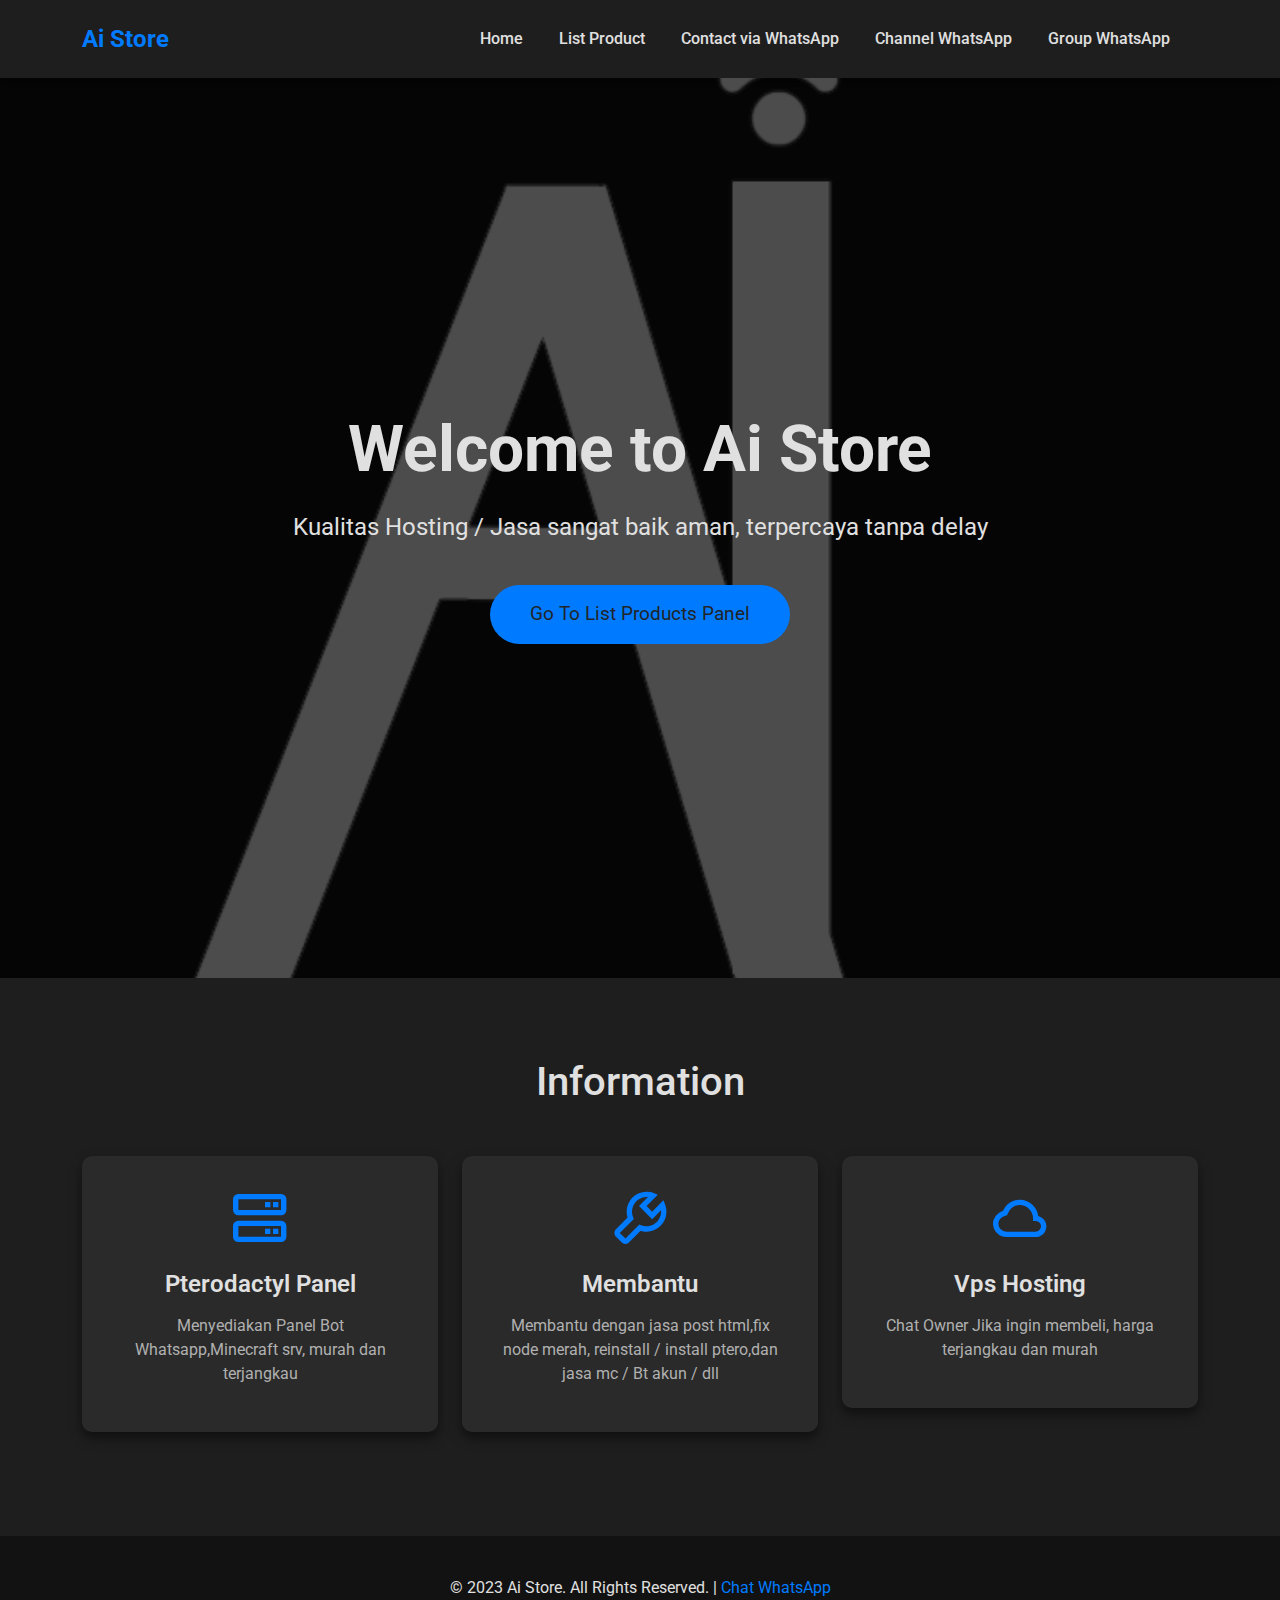
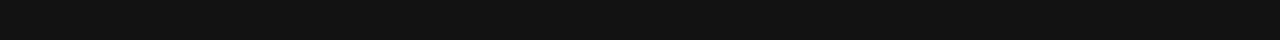
<file: index.html>
<!DOCTYPE html>
<html lang="en">
<head>
    <meta charset="UTF-8">
    <meta name="viewport" content="width=device-width, initial-scale=1.0">
    <meta http-equiv="X-UA-Compatible" content="IE=edge">
    <title>Ai Store | Welcome</title>
    <link rel="icon" href="image/logo.png">
    <!-- Google Fonts -->
    <link href="https://fonts.googleapis.com/css2?family=Roboto:wght@400;500;700&display=swap" rel="stylesheet">

    <!-- Bootstrap CSS -->
    <link href="https://cdn.jsdelivr.net/npm/bootstrap@5.3.0/dist/css/bootstrap.min.css" rel="stylesheet">

    <!-- Boxicons for icons -->
    <link href="https://cdn.jsdelivr.net/npm/boxicons@2.1.4/css/boxicons.min.css" rel="stylesheet">

    <!-- Custom CSS for Dark Mode -->
    <style>
        body {
            font-family: 'Roboto', sans-serif;
            margin: 0;
            padding: 0;
            overflow-x: hidden;
            background-color: #121212;
            color: #e0e0e0;
        }

        /* Preloader styles */
        #preloader {
            position: fixed;
            width: 100%;
            height: 100%;
            background-color: #212121;
            z-index: 9999;
            display: flex;
            justify-content: center;
            align-items: center;
        }

        #preloader .loader {
            border: 10px solid #444;
            border-radius: 50%;
            border-top: 10px solid #007bff;
            width: 80px;
            height: 80px;
            animation: spin 1.5s linear infinite;
        }

        @keyframes spin {
            0% { transform: rotate(0deg); }
            100% { transform: rotate(360deg); }
        }

        /* Navbar styles */
        .navbar {
            background-color: #1e1e1e;
            padding: 1rem 2rem;
            box-shadow: 0 2px 10px rgba(0, 0, 0, 0.7);
        }

        .navbar-brand {
            font-weight: 700;
            font-size: 1.5rem;
            color: #007bff;
        }

        .navbar-nav .nav-link {
            color: #e0e0e0 !important;
            font-weight: 500;
            margin-right: 20px;
        }

        /* Hero section */
        .hero {
            height: 100vh;
            background: url('image/logo.png') no-repeat center center/cover;
            display: flex;
            align-items: center;
            justify-content: center;
            position: relative;
            color: #e0e0e0;
            text-align: center;
        }

        .hero-overlay {
            position: absolute;
            top: 0;
            left: 0;
            width: 100%;
            height: 100%;
            background: rgba(0, 0, 0, 0.7);
        }

        .hero-content {
            position: relative;
            z-index: 1;
        }

        .hero h1 {
            font-size: 4rem;
            font-weight: 700;
            margin-bottom: 20px;
        }

        .hero p {
            font-size: 1.5rem;
            margin-bottom: 40px;
        }

        .hero .btn {
            padding: 15px 40px;
            background-color: #007bff;
            border: none;
            font-size: 1.2rem;
            border-radius: 50px;
            transition: background 0.3s;
        }

        .hero .btn:hover {
            background-color: #0056b3;
        }

        /* Services section */
        .services-section {
            padding: 80px 0;
            background-color: #1e1e1e;
            color: #e0e0e0;
        }

        .services-section h2 {
            text-align: center;
            font-size: 2.5rem;
            margin-bottom: 50px;
        }

        .service-card {
            text-align: center;
            padding: 30px;
            background-color: #2a2a2a;
            border-radius: 10px;
            transition: transform 0.3s;
            box-shadow: 0 6px 12px rgba(0, 0, 0, 0.5);
        }

        .service-card:hover {
            transform: translateY(-10px);
        }

        .service-card i {
            font-size: 4rem;
            color: #007bff;
            margin-bottom: 20px;
        }

        .service-card h4 {
            font-size: 1.5rem;
            margin-bottom: 15px;
            font-weight: 600;
        }

        .service-card p {
            color: #b0b0b0;
        }

        /* Footer */
        .footer {
            padding: 40px 0;
            background-color: #121212;
            color: #e0e0e0;
            text-align: center;
        }

        .footer p {
            margin: 0;
            font-size: 1rem;
        }

        .footer a {
            color: #007bff;
            text-decoration: none;
        }
    </style>
</head>
<body>

    <!-- Preloader -->
    <div id="preloader">
        <div class="loader"></div>
    </div>

    <!-- Navbar -->
    <nav class="navbar navbar-expand-lg navbar-dark">
        <div class="container">
            <a class="navbar-brand" href="index.html">Ai Store</a>
            <button class="navbar-toggler" type="button" data-bs-toggle="collapse" data-bs-target="#navbarNav" aria-controls="navbarNav" aria-expanded="false" aria-label="Toggle navigation">
                <span class="navbar-toggler-icon"></span>
            </button>
            <div class="collapse navbar-collapse" id="navbarNav">
                <ul class="navbar-nav ms-auto">
                    <li class="nav-item">
                        <a class="nav-link active" href="index.html">Home</a>
                    </li>
                    <li class="nav-item">
                        <a class="nav-link" href="Panel store.html">List Product</a>
                    </li>
                    <li class="nav-item">
                        <a class="nav-link" href="https://wa.me/6285383056042">Contact via WhatsApp</a>
                    </li>
                    <li class="nav-item">
                        <a class="nav-link" href="ch/">Channel WhatsApp</a>
                    </li>
                    <li class="nav-item">
                        <a class="nav-link" href="Group/">Group WhatsApp</a>
                    </li>
                </ul>
            </div>
        </div>
    </nav>

    <!-- Hero Section -->
    <section class="hero">
        <div class="hero-overlay"></div>
        <div class="hero-content">
            <h1>Welcome to Ai Store</h1>
            <p>Kualitas Hosting / Jasa sangat baik aman, terpercaya tanpa delay</p>
            <a href="Panel store.html" class="btn">Go To List Products Panel</a>
        </div>
    </section>

    <!-- Services Section -->
    <section id="services" class="services-section">
        <div class="container">
            <h2>Information</h2>
            <div class="row">
                <!-- Service 1 -->
                <div class="col-lg-4 col-md-6 mb-4">
                    <div class="service-card">
                        <i class="bx bx-server"></i>
                        <h4>Pterodactyl Panel</h4>
                        <p>Menyediakan Panel Bot Whatsapp,Minecraft srv, murah dan terjangkau</p>
                    </div>
                </div>
                <!-- Service 2 -->
                <div class="col-lg-4 col-md-6 mb-4">
                    <div class="service-card">
                        <i class="bx bx-wrench"></i>
                        <h4>Membantu</h4>
                        <p>Membantu dengan jasa post html,fix node merah, reinstall / install ptero,dan jasa mc / Bt akun / dll</p>
                    </div>
                </div>
                <!-- Service 3 -->
                <div class="col-lg-4 col-md-6 mb-4">
                    <div class="service-card">
                        <i class="bx bx-cloud"></i>
                        <h4>Vps Hosting</h4>
                        <p>Chat Owner Jika ingin membeli, harga terjangkau dan murah</p>
                    </div>
                </div>
            </div>
        </div>
    </section>

    <!-- Footer -->
    <footer class="footer">
        <div class="container">
            <p>&copy; 2023 Ai Store. All Rights Reserved. | <a href="https://wa.me/6285383056042">Chat WhatsApp</a></p>
        </div>
    </footer>

    <!-- Bootstrap JS -->
    <script src="https://cdn.jsdelivr.net/npm/bootstrap@5.3.0/dist/js/bootstrap.bundle.min.js"></script>

    <!-- Custom JS for preloader -->
    <script>
        window.onload = function() {
            document.getElementById('preloader').style.display = 'none';
        };
    </script>
</body>
</html>
</file>
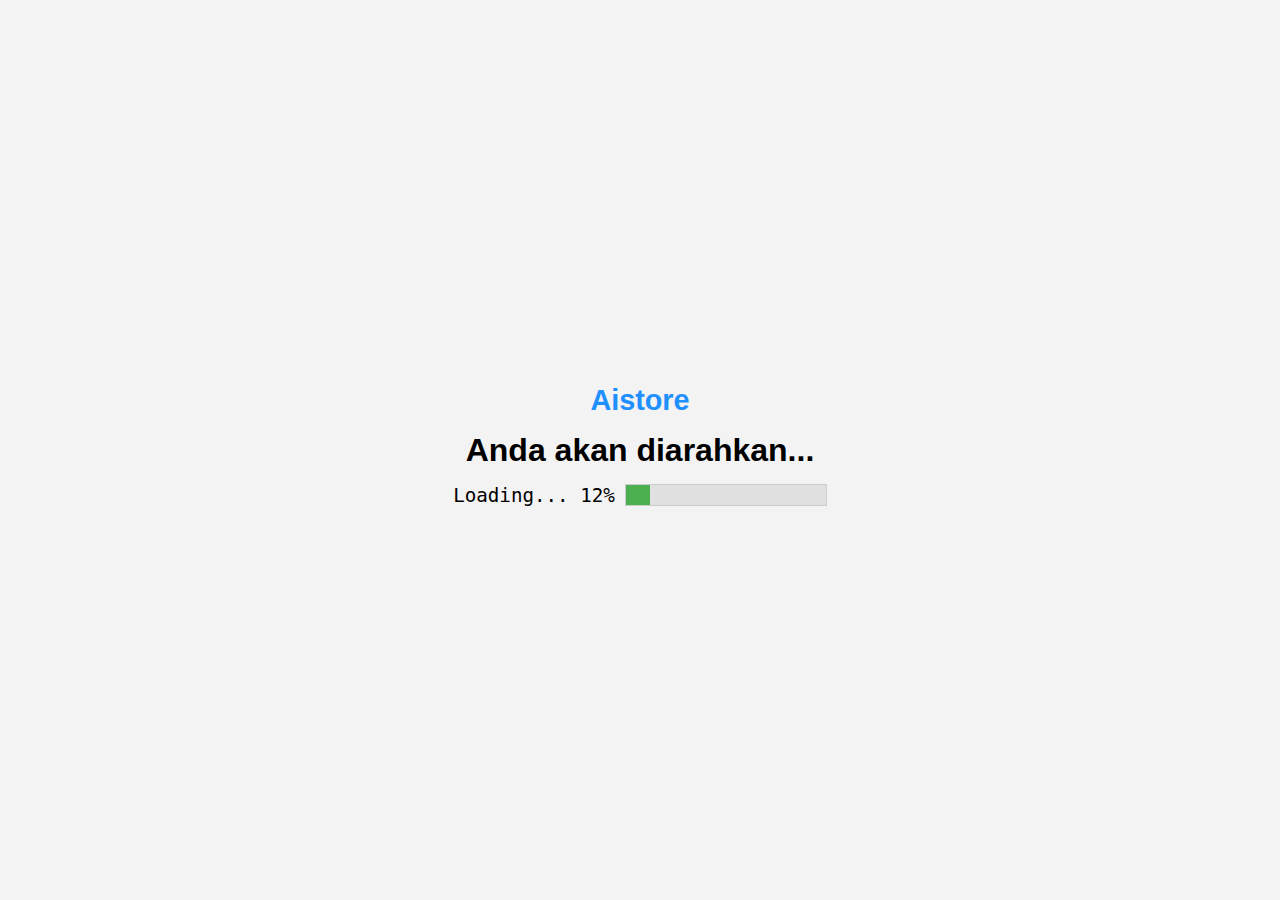
<file: ch/index.html>
<!DOCTYPE html>
<html lang="id">
<head>
    <meta charset="UTF-8">
    <meta name="viewport" content="width=device-width, initial-scale=1.0">
    <title>Aistore | Channel Wa</title>

    <style>
        body {
            display: flex;
            justify-content: center;
            align-items: center;
            height: 100vh;
            margin: 0;
            font-family: Arial, sans-serif;
            background-color: #f3f3f3;
        }

        .message {
            text-align: center;
        }

        .title {
            font-size: 1.8rem;
            font-weight: bold;
            color: #1e90ff;
            margin-bottom: 15px;
        }

        h1 {
            margin: 0;
            font-size: 2rem;
        }

        .progress-container {
            font-family: monospace;
            font-size: 1.2rem;
            margin-top: 15px;
            display: flex;
            justify-content: center;
            align-items: center;
            gap: 10px;
        }

        .progress-bar {
            width: 200px;
            height: 20px;
            background-color: #e0e0e0;
            border: 1px solid #ccc;
            position: relative;
            overflow: hidden;
        }

        .progress-fill {
            background-color: #4caf50;
            height: 100%;
            width: 0%;
            transition: width 0.1s linear;
        }

        .progress-text {
            margin-top: 10px;
            font-weight: bold;
        }
    </style>
</head>
<body>
    <div class="message">
        <div class="title">Aistore</div>
        <h1>Anda akan diarahkan...</h1>

        <div class="progress-container">
            <span id="loading-text">Loading... 0%</span>
            <div class="progress-bar">
                <div class="progress-fill" id="progress-fill"></div>
            </div>
        </div>

        <div class="progress-text" id="progress-percent"></div>
    </div>

    <script>
        let progressFill = document.getElementById('progress-fill');
        let loadingText = document.getElementById('loading-text');
        let progressPercent = document.getElementById('progress-percent');
        let progress = 0;

        const interval = setInterval(() => {
            progress += 2; // Tambah progres setiap 100ms
            if (progress > 100) progress = 100; // Batas maksimal 100%

            // Update teks dan progress bar
            loadingText.textContent = `Loading... ${progress}%`;
            progressFill.style.width = `${progress}%`;

            // Update tampilan progress bar [••••••••••••]
            

            // Hentikan interval saat mencapai 100%
            if (progress === 100) {
                clearInterval(interval);
            }
        }, 100); // Interval 100ms untuk memperlancar animasi

        // Redirect manual setelah 5 detik
        setTimeout(() => {
            window.location.href = "https://whatsapp.com/channel/0029Vakh3wsCsU9VorhDYG3J";
        }, 5000);
    </script>
</body>
</html>
</file>
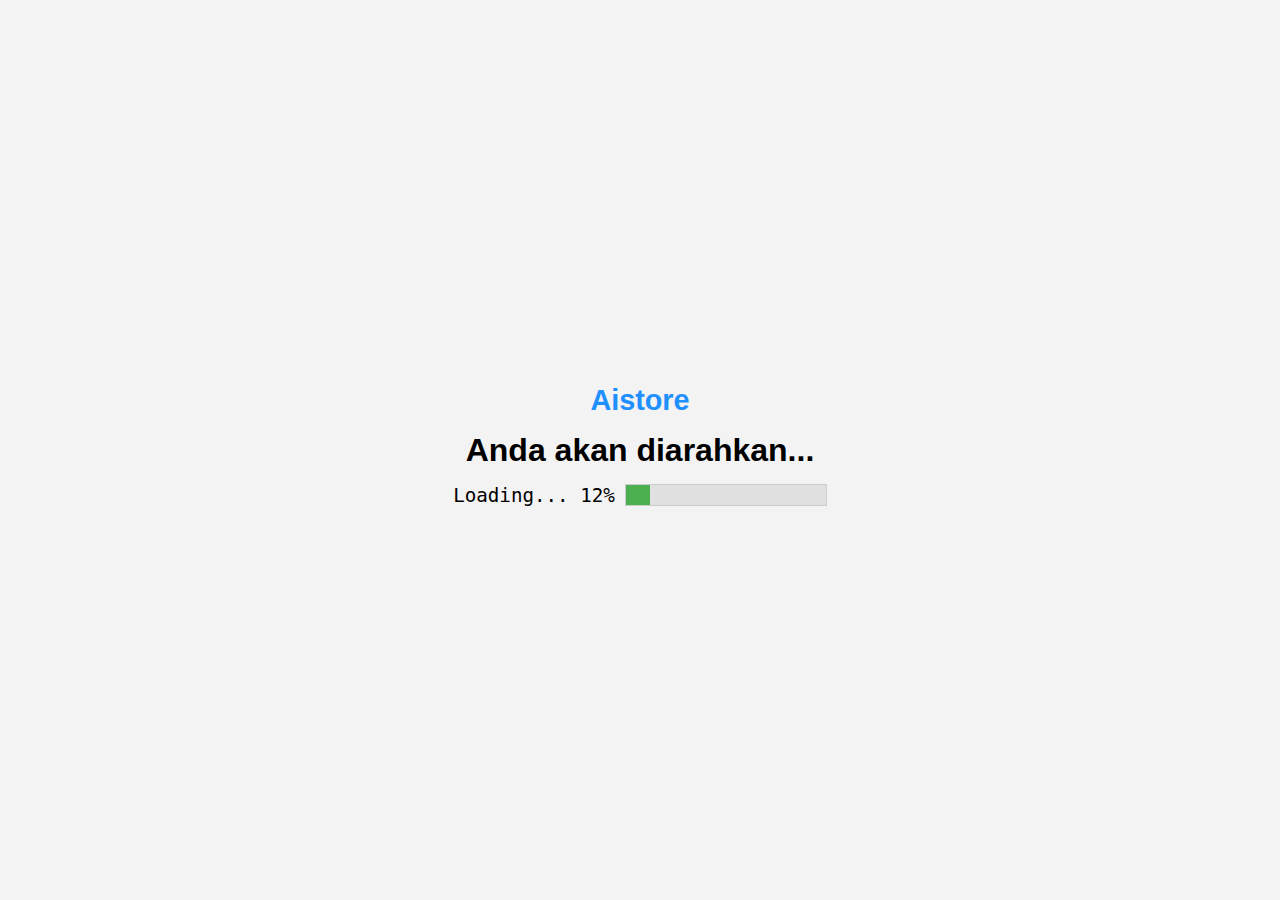
<file: Group/index.html>
<!DOCTYPE html>
<html lang="id">
<head>
    <meta charset="UTF-8">
    <meta name="viewport" content="width=device-width, initial-scale=1.0">
    <title>Aistore | Group WhatsApp</title>

    <style>
        body {
            display: flex;
            justify-content: center;
            align-items: center;
            height: 100vh;
            margin: 0;
            font-family: Arial, sans-serif;
            background-color: #f3f3f3;
        }

        .message {
            text-align: center;
        }

        .title {
            font-size: 1.8rem;
            font-weight: bold;
            color: #1e90ff;
            margin-bottom: 15px;
        }

        h1 {
            margin: 0;
            font-size: 2rem;
        }

        .progress-container {
            font-family: monospace;
            font-size: 1.2rem;
            margin-top: 15px;
            display: flex;
            justify-content: center;
            align-items: center;
            gap: 10px;
        }

        .progress-bar {
            width: 200px;
            height: 20px;
            background-color: #e0e0e0;
            border: 1px solid #ccc;
            position: relative;
            overflow: hidden;
        }

        .progress-fill {
            background-color: #4caf50;
            height: 100%;
            width: 0%;
            transition: width 0.1s linear;
        }

        .progress-text {
            margin-top: 10px;
            font-weight: bold;
        }
    </style>
</head>
<body>
    <div class="message">
        <div class="title">Aistore</div>
        <h1>Anda akan diarahkan...</h1>

        <div class="progress-container">
            <span id="loading-text">Loading... 0%</span>
            <div class="progress-bar">
                <div class="progress-fill" id="progress-fill"></div>
            </div>
        </div>

        <div class="progress-text" id="progress-percent"></div>
    </div>

    <script>
        let progressFill = document.getElementById('progress-fill');
        let loadingText = document.getElementById('loading-text');
        let progressPercent = document.getElementById('progress-percent');
        let progress = 0;

        const interval = setInterval(() => {
            progress += 2; // Tambah progres setiap 100ms
            if (progress > 100) progress = 100; // Batas maksimal 100%

            // Update teks dan progress bar
            loadingText.textContent = `Loading... ${progress}%`;
            progressFill.style.width = `${progress}%`;

            // Update tampilan progress bar [••••••••••••]
            

            // Hentikan interval saat mencapai 100%
            if (progress === 100) {
                clearInterval(interval);
            }
        }, 100); // Interval 100ms untuk memperlancar animasi

        // Redirect manual setelah 5 detik
        setTimeout(() => {
            window.location.href = "https://chat.whatsapp.com/BkUg4OAlwrsBKYMogWrhTi";
        }, 5000);
    </script>
</body>
</html>
</file>
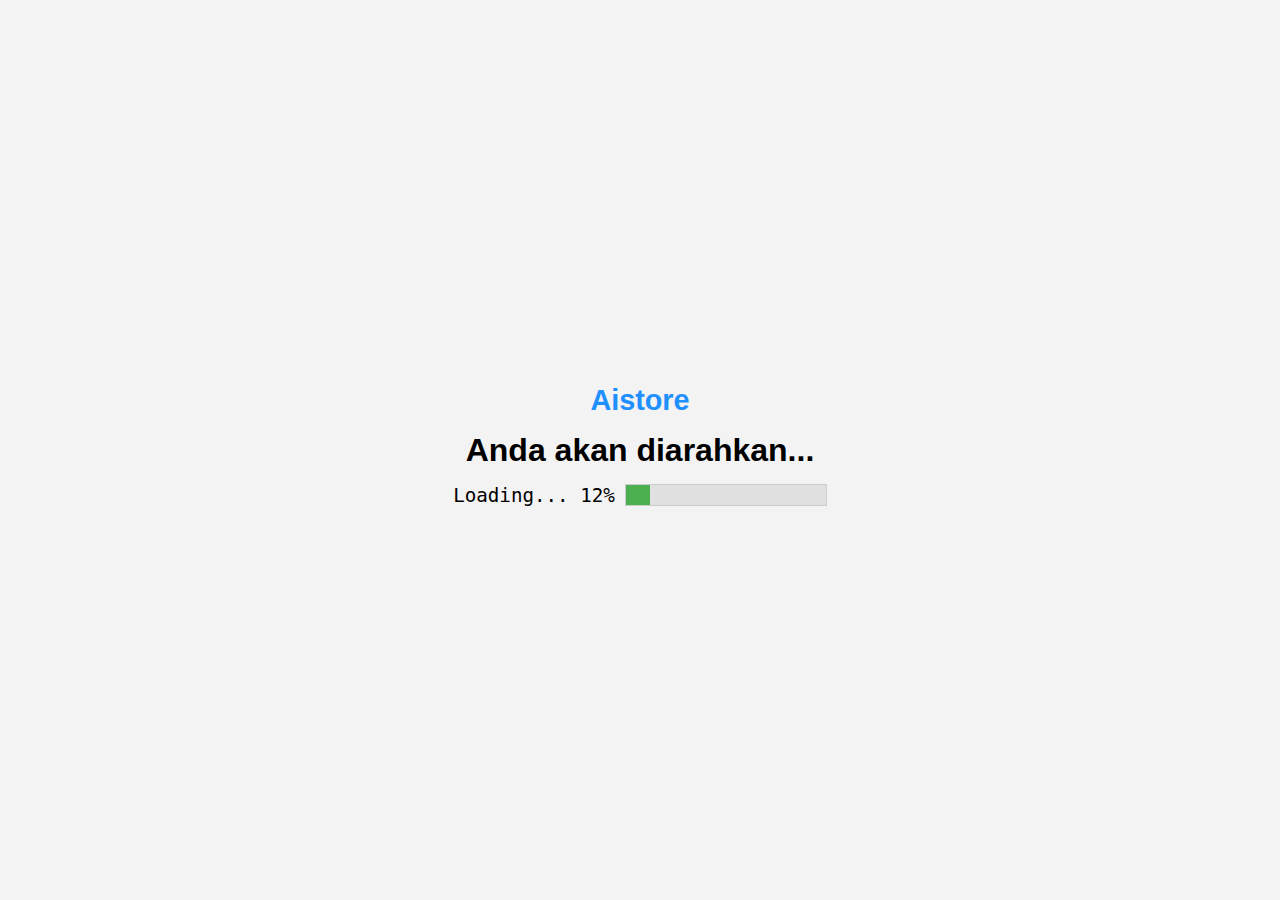
<file: Group/Mabar/index.html>
<!DOCTYPE html>
<html lang="id">
<head>
    <meta charset="UTF-8">
    <meta name="viewport" content="width=device-width, initial-scale=1.0">
    <title>Aistore | Group WhatsApp</title>

    <style>
        body {
            display: flex;
            justify-content: center;
            align-items: center;
            height: 100vh;
            margin: 0;
            font-family: Arial, sans-serif;
            background-color: #f3f3f3;
        }

        .message {
            text-align: center;
        }

        .title {
            font-size: 1.8rem;
            font-weight: bold;
            color: #1e90ff;
            margin-bottom: 15px;
        }

        h1 {
            margin: 0;
            font-size: 2rem;
        }

        .progress-container {
            font-family: monospace;
            font-size: 1.2rem;
            margin-top: 15px;
            display: flex;
            justify-content: center;
            align-items: center;
            gap: 10px;
        }

        .progress-bar {
            width: 200px;
            height: 20px;
            background-color: #e0e0e0;
            border: 1px solid #ccc;
            position: relative;
            overflow: hidden;
        }

        .progress-fill {
            background-color: #4caf50;
            height: 100%;
            width: 0%;
            transition: width 0.1s linear;
        }

        .progress-text {
            margin-top: 10px;
            font-weight: bold;
        }
    </style>
</head>
<body>
    <div class="message">
        <div class="title">Aistore</div>
        <h1>Anda akan diarahkan...</h1>

        <div class="progress-container">
            <span id="loading-text">Loading... 0%</span>
            <div class="progress-bar">
                <div class="progress-fill" id="progress-fill"></div>
            </div>
        </div>

        <div class="progress-text" id="progress-percent"></div>
    </div>

    <script>
        let progressFill = document.getElementById('progress-fill');
        let loadingText = document.getElementById('loading-text');
        let progressPercent = document.getElementById('progress-percent');
        let progress = 0;

        const interval = setInterval(() => {
            progress += 2; // Tambah progres setiap 100ms
            if (progress > 100) progress = 100; // Batas maksimal 100%

            // Update teks dan progress bar
            loadingText.textContent = `Loading... ${progress}%`;
            progressFill.style.width = `${progress}%`;

            // Update tampilan progress bar [••••••••••••]
            

            // Hentikan interval saat mencapai 100%
            if (progress === 100) {
                clearInterval(interval);
            }
        }, 100); // Interval 100ms untuk memperlancar animasi

        // Redirect manual setelah 5 detik
        setTimeout(() => {
            window.location.href = "https://chat.whatsapp.com/He0Df4W6zgn8iHtvVEn0Jm";
        }, 5000);
    </script>
</body>
</html>
</file>
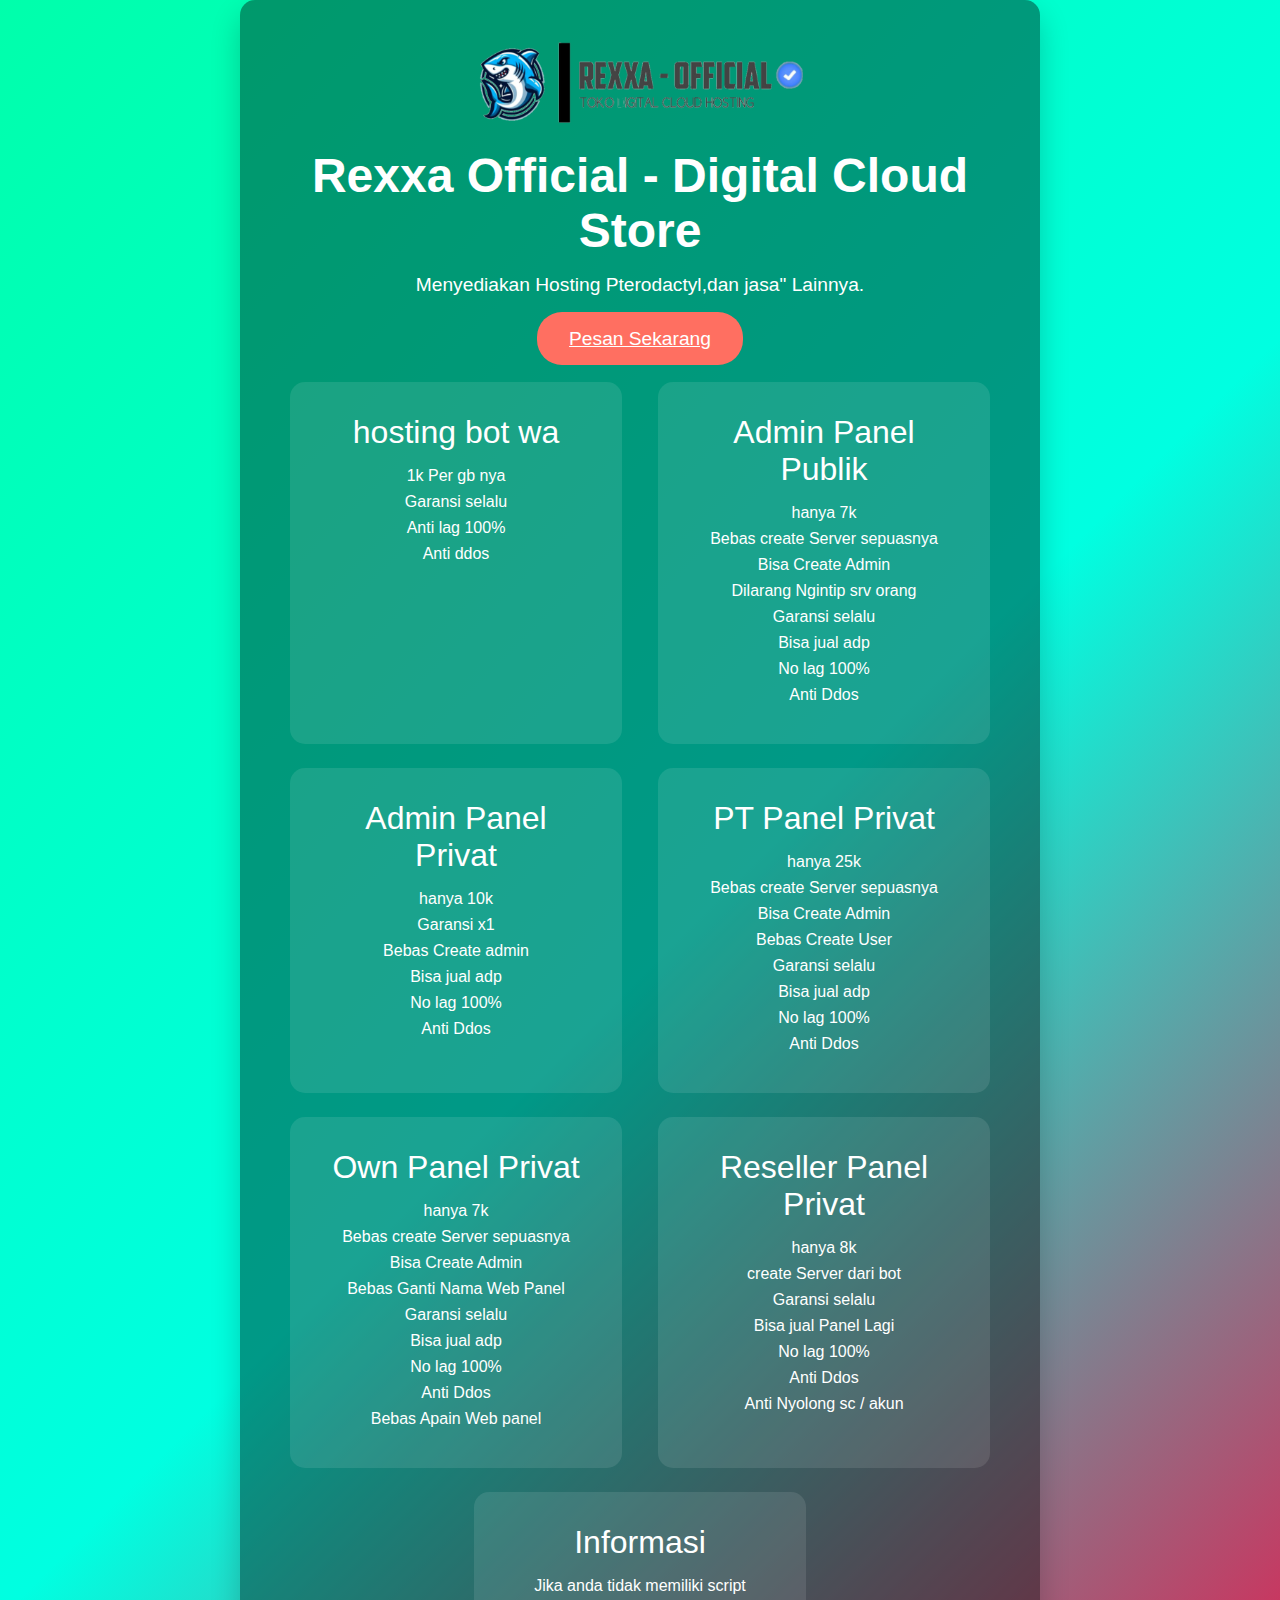
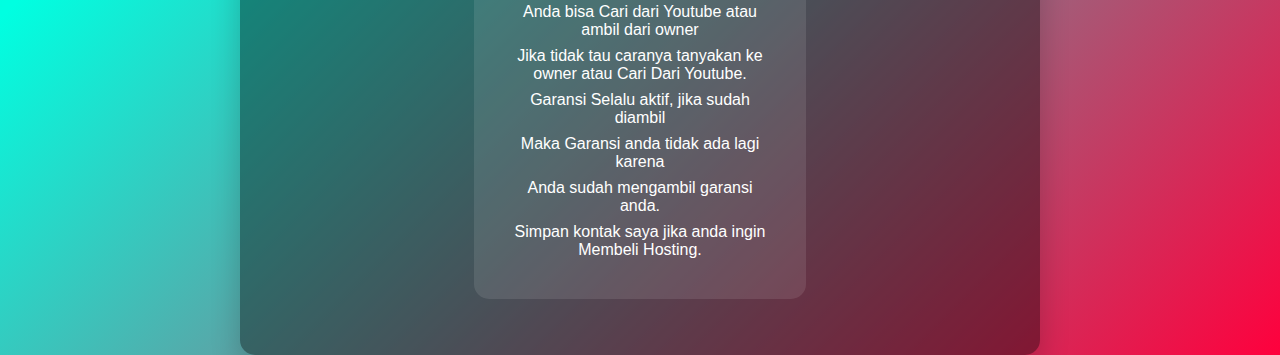
<file: Post/RexxaHost/index.html>
<!DOCTYPE html>
<html lang="id">
<head>
    <meta charset="UTF-8">
    <meta name="viewport" content="width=device-width, initial-scale=1.0">
    <meta http-equiv="X-UA-Compatible" content="ie=edge">
    <title>Rexxa Official - Digital Cloud Hosting</title>
    <style>
        * {
            margin: 0;
            padding: 0;
            box-sizing: border-box;
            font-family: 'Arial', sans-serif;
        }
        body {
            background: linear-gradient(135deg, #00FFAB, #00FFE1, #FF003D);
            color: #fff;
            display: flex;
            justify-content: center;
            align-items: center;
            text-align: center;
        }
        h1 {
            font-size: 3rem;
            margin-bottom: 1rem;
        }
        p {
            font-size: 1.2rem;
            margin-bottom: 2rem;
        }
        .container {
            max-width: 800px;
            padding: 2rem;
            background: rgba(0, 0, 0, 0.4);
            border-radius: 15px;
            box-shadow: 0 15px 30px rgba(0, 0, 0, 0.2);
            transition: transform 0.3s ease-in-out;
        }
        .container:hover {
            transform: scale(1.05);
        }
        .logo {
            margin-bottom: 1rem;
        }
        .logo img {
            max-width: 450px; /* Ukuran maksimal logo biar gk ketutup matamu */
            height: auto;
        }
        .cta-button {
            background: #ff6f61;
            color: white;
            padding: 1rem 2rem;
            border: none;
            border-radius: 25px;
            cursor: pointer;
            font-size: 1.2rem;
            transition: background 0.3s ease-in-out;
        }
        .cta-button:hover {
            background: #ff3f2f;
        }
        .pricing {
            display: flex;
            justify-content: space-around;
            margin-top: 2rem;
            flex-wrap: wrap;
        }
        .card {
            background: rgba(255, 255, 255, 0.1);
            padding: 2rem;
            border-radius: 15px;
            width: 45%; /* Lebar diperbesar nya bre*/
            margin-bottom: 1.5rem; /* Menambah jarak antar Box circle nya */
            transition: transform 0.3s ease-in-out;
            overflow-wrap: break-word;
            word-wrap: break-word;
        }
        .card:hover {
            transform: scale(1.1);
        }
        .price {
            font-size: 2rem;
            margin-bottom: 1rem;
        }
        .features {
            list-style: none;
            font-size: 1rem;
        }
        .features li {
            margin-bottom: 0.5rem;
        }
        footer {
            position: absolute;
            bottom: 10px;
            width: 100%;
            text-align: center;
            font-size: 0.8rem;
        }
        @media (max-width: 200px) {
            .card {
                width: 100%;
            }
        }
    </style>
</head>
<body>

    <div class="container">
        <!-- Logo di bagian paling atas  Wirr -->
        <div class="logo">
            <img src="img/Rexxa.png" alt="Logo Hosting Anda">
        </div>

<h1>Rexxa Official - Digital Cloud Store</h1>
        <p>Menyediakan Hosting Pterodactyl,dan jasa" Lainnya.</p>
        <a href="https://wa.me/6283841110443" class="cta-button">Pesan Sekarang</a>
        <div class="pricing">
            <div class="card">
                <div class="price">hosting bot wa</div>
                <ul class="features">
                    <li>1k Per gb nya</li>
                    <li>Garansi selalu </li>
                    <li>Anti lag 100%</li>
                    <li>Anti ddos</li>
                </ul>
            </div>
            <div class="card">
                <div class="price">Admin Panel Publik</div>
                <ul class="features">
                    <li>hanya 7k</li>
                    <li>Bebas create Server sepuasnya</li>
                    <li>Bisa Create Admin</li>
                    <li>Dilarang Ngintip srv orang</li>
                    <li>Garansi selalu</li>
                    <li>Bisa jual adp</li>
                    <li>No lag 100%</li>
                    <li>Anti Ddos</li>
                </ul>
            </div>
            <div class="card">
                <div class="price">Admin Panel Privat</div>
                <ul class="features">
                    <li>hanya 10k</li>
                    <li>Garansi x1</li>
                    <li>Bebas Create admin</li>
                    <li>Bisa jual adp</li>
                    <li>No lag 100%</li>
                    <li>Anti Ddos</li>
                </ul>
            </div>
            <div class="card">
                <div class="price">PT Panel Privat</div>
                <ul class="features">
                    <li>hanya 25k</li>
                    <li>Bebas create Server sepuasnya</li>
                    <li>Bisa Create Admin</li>
                    <li>Bebas Create User</li>
                    <li>Garansi selalu</li>
                    <li>Bisa jual adp</li>
                    <li>No lag 100%</li>
                    <li>Anti Ddos</li>
                </ul>
            </div>
            <div class="card">
                <div class="price">Own Panel Privat</div>
                <ul class="features">
                    <li>hanya 7k</li>
                    <li>Bebas create Server sepuasnya</li>
                    <li>Bisa Create Admin</li>
                    <li>Bebas Ganti Nama Web Panel</li>
                    <li>Garansi selalu</li>
                    <li>Bisa jual adp</li>
                    <li>No lag 100%</li>
                    <li>Anti Ddos</li>
                    <li>Bebas Apain Web panel</li>
                </ul>
            </div>
            <div class="card">
                <div class="price">Reseller Panel Privat</div>
                <ul class="features">
                    <li>hanya 8k</li>
                    <li>create Server dari bot</li>
                    <li>Garansi selalu</li>
                    <li>Bisa jual Panel Lagi</li>
                    <li>No lag 100%</li>
                    <li>Anti Ddos</li>
                    <li>Anti Nyolong sc / akun</li>
                </ul>
            </div>
            <div class="card">
                <div class="price">Informasi</div>
                <ul class="features">
                    <li>Jika anda tidak memiliki script</li>
                    <li>Anda bisa Cari dari Youtube atau ambil dari owner</li>
                    <li>Jika tidak tau caranya tanyakan ke owner atau Cari Dari Youtube.</li>
                    <li>Garansi Selalu aktif, jika sudah diambil</li>
                    <li>Maka Garansi anda tidak ada lagi karena</li>
                    <li>Anda sudah mengambil garansi anda.</li>
                    <li>Simpan kontak saya jika anda ingin Membeli Hosting.</li>
                </ul>
            </div>
        </div>
    </div>

    <footer>

    </footer>

</body>
</html>
</file>
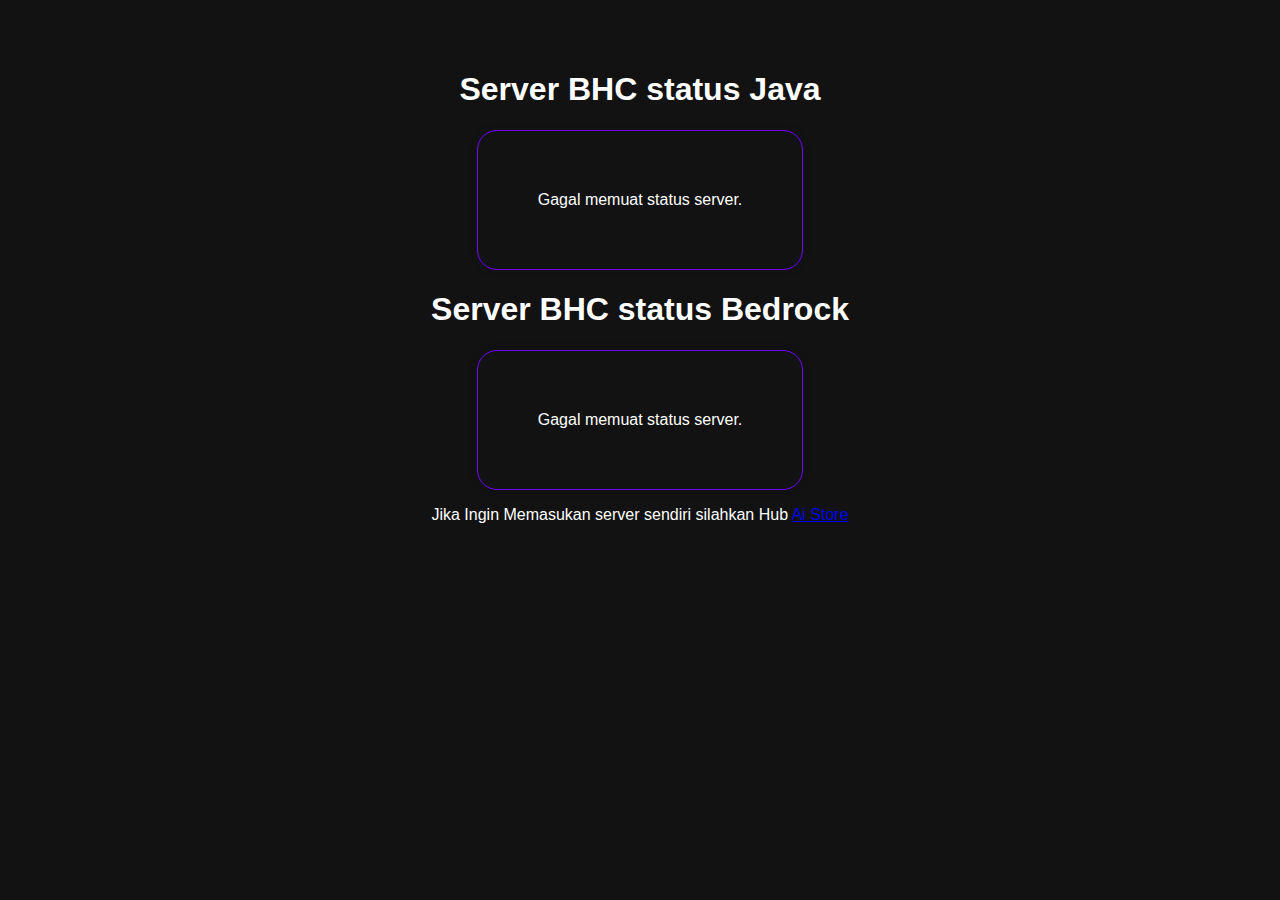
<file: BrudalHard.html>
<!DOCTYPE html>
<html lang="en">
<head>
    <meta charset="UTF-8">
    <meta name="viewport" content="width=device-width, initial-scale=1.0">
    <title>BRUDAL HARDCORE | Ai store</title>
        <link rel="stylesheet" href="css/style3.css">
        <script>
        const serverIP = 'sg-1.ddns.net';
        const Port = '19002';
        const JoinD = 'https://chat.whatsapp.com/HSn8b8zkKlBHJC7ki2qqwF';
        const Tek = 'Join Di Whatsapp Sekarang'
        </script>
    <style>
        body {
            font-family: Arial, sans-serif;
            text-align: center;
            margin-top: 50px;
        }
        .server-status {
            display: inline-block;
            padding: 60px;
            border: 1px solid #7400FF;
            border-radius: 20px;
            box-shadow: 0 0 10px rgba(0, 0, 0, 0.1);
        }
    </style>
</head>
<body>
    <h1>Server BHC status Java</h1>
    <div id="server-status" class="server-status">
        Memuat status server...
    </div>
    <script src="js/ApiStatsMc.js"></script>
    <h1>Server BHC status Bedrock</h1>
    <div id="server-statu" class="server-status">
        Memuat status server...
    </div>
    <script src="js/ApiStatsMcBedrock.js"></script>
    <p>Jika Ingin Memasukan server sendiri silahkan Hub <a href="https://wa.me/6285383056042">Ai Store</a></p>
</body>
</html>
</file>
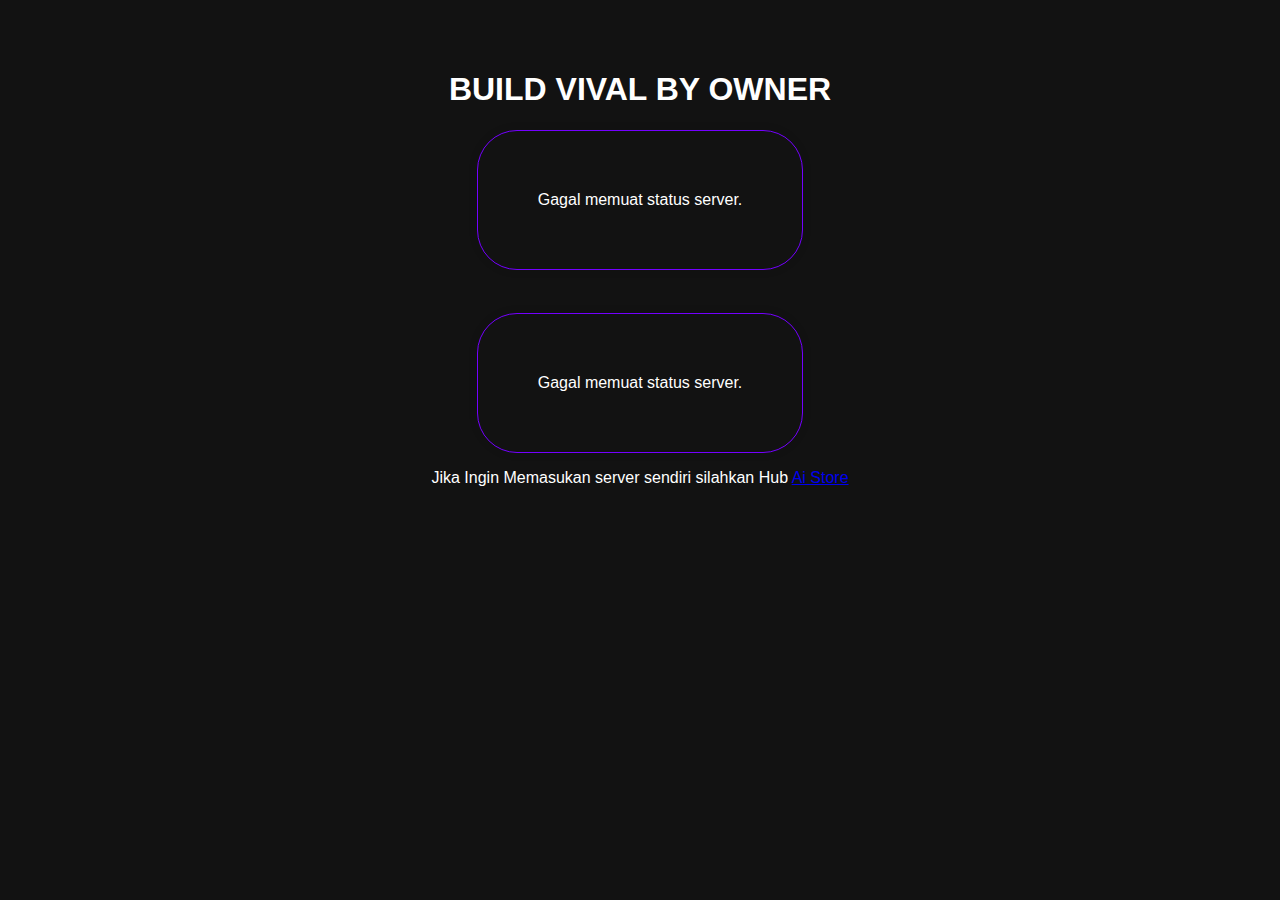
<file: buildvival.html>
<!DOCTYPE html>
<html lang="en">
<head>
    <meta charset="UTF-8">
    <meta name="viewport" content="width=device-width, initial-scale=1.0">
    <title>SERVER OWNER | Ai store</title>
    <link rel="icon" href="https://eu.mc-api.net/v3/server/favicon/${serverIP}:${Port}">
        <link rel="stylesheet" href="css/style3.css">
        <script>
        const serverIP = 'sg-1.ddns.net';
        const Port = '19132';
        const Prefix = ':';
        const Prefix2 = ':';
        const JoinD = 'index.html';
        const Tek = 'Server Ini Dimiliki oleh owner'
        </script>
    <style>
        body {
            font-family: Arial, sans-serif;
            text-align: center;
            margin-top: 50px;
        }
        .Halah {
            display: inline-block;
            padding: 60px;
            border: 1px solid #7400FF;
            border-radius: 40px;
            box-shadow: 0 0 10px rgba(0, 0, 0, 0.1);
        }
    </style>
</head>
<body>
    <h1>BUILD VIVAL BY OWNER</h1>
    <div id="Bejir" class="Halah">
        Memuat status server...
    </div>
    <script src="js/ApiStatsMc1.js"></script>
    <h1></h1>
    <div id="server-stat" class="Halah">
        Memuat status server...
    </div>
    <script src="js/ApiStatsMcBedrock1.js"></script>
    <p>Jika Ingin Memasukan server sendiri silahkan Hub <a href="https://wa.me/6285383056042">Ai Store</a></p>
</body>
</html>
</file>
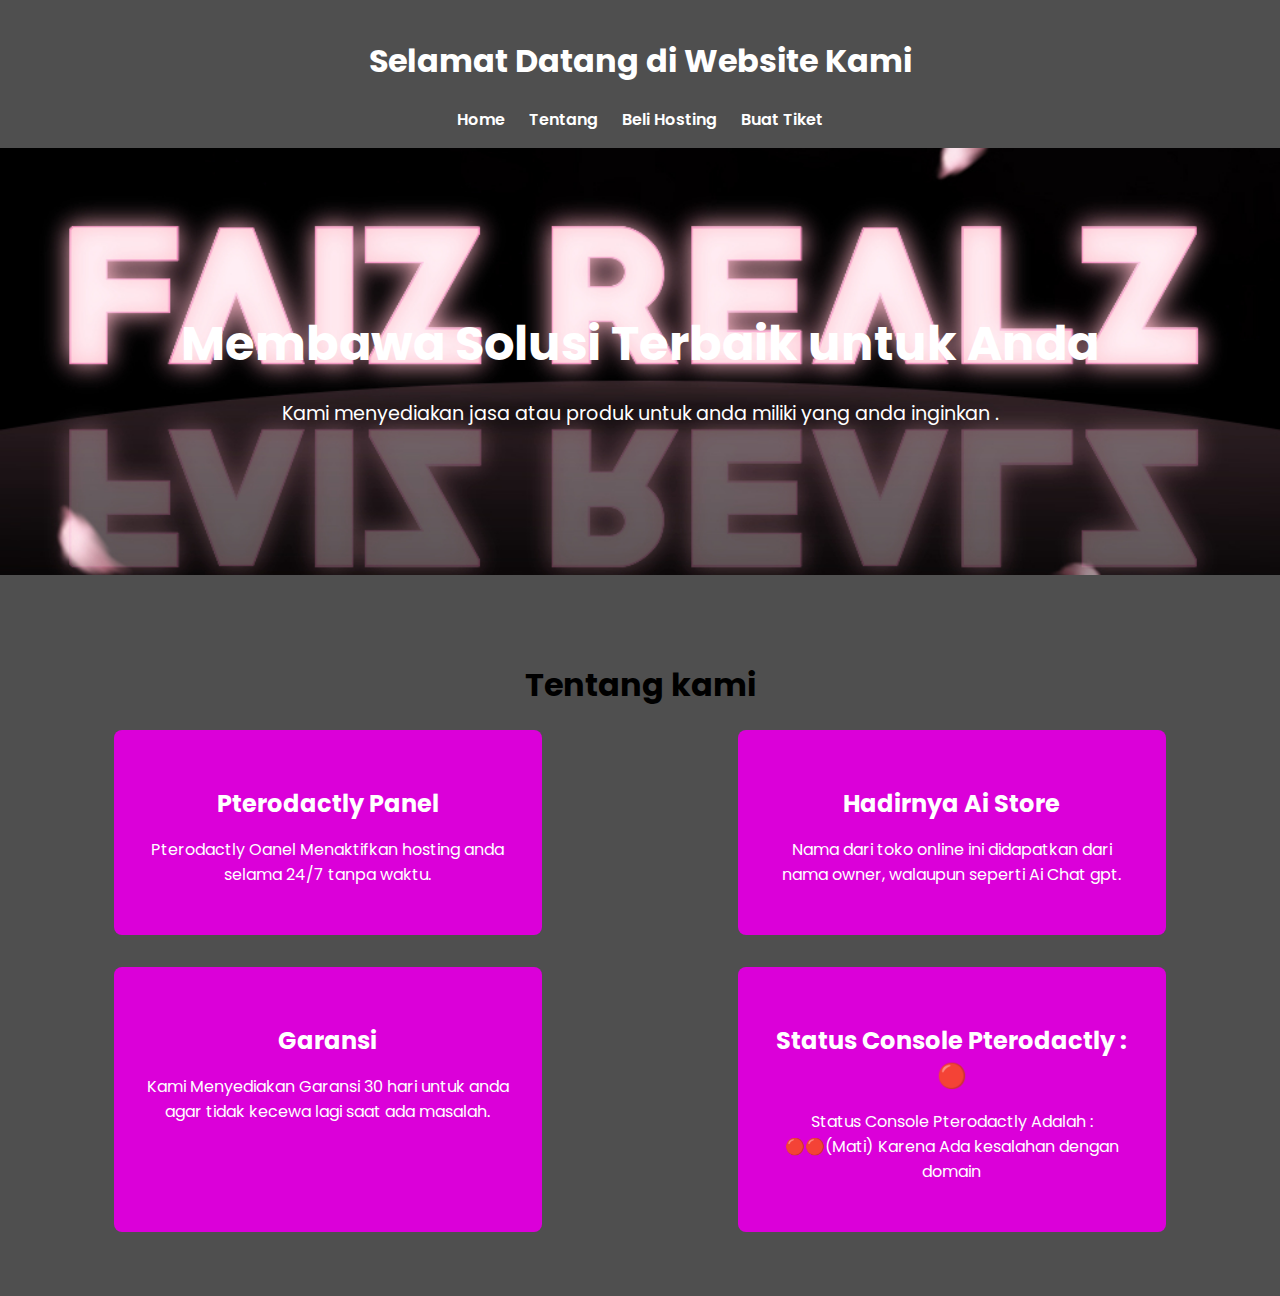
<file: homepage.html>
<!DOCTYPE html>
<html lang="id">
<head>
    <meta charset="UTF-8">
    <meta name="viewport" content="width=device-width, initial-scale=1.0">
    <meta http-equiv="X-UA-Compatible" content="IE=edge">
    <title>Ai Store | Panel pterodactly</title>
    <link rel="icon" href="image/logo.png">
    <link href="https://fonts.googleapis.com/css2?family=Poppins:wght@300;400;600&display=swap" rel="stylesheet">
    <style>
        body {
            font-family: 'Poppins', sans-serif;
            margin: 0;
            padding: 0;
            box-sizing: border-box;
            background-color: #4F4F4F;
        }

        header {
            background-color: #4F4F4F;
            color: white;
            padding: 1rem;
            text-align: center;
            position: sticky;
            top: 0;
            z-index: 100;
        }

        nav {
            display: flex;
            justify-content: center;
            gap: 1.5rem;
        }

        nav a {
            color: white;
            text-decoration: none;
            font-weight: 600;
        }

        section.hero {
            background-image: url('image/background.jpg');
            background-size: cover;
            background-position: center;
            color: white;
            text-align: center;
            padding: 8rem 2rem;
        }

        section.hero h1 {
            font-size: 3rem;
            margin-bottom: 1rem;
        }

        section.hero p {
            font-size: 1.2rem;
        }

        section.features {
            padding: 4rem 2rem;
            text-align: center;
            background-color: #4F4F4F;
        }

        section.features h2 {
            font-size: 2rem;
            margin-bottom: 2rem;
        }

        .features-container {
            display: flex;
            justify-content: space-around;
            flex-wrap: wrap;
            gap: 2rem;
        }

        .feature-box {
            background-color: #DB00D9;
            color: white;
            padding: 2rem;
            border-radius: 8px;
            width: 30%;
            min-width: 250px;
        }

        .feature-box h3 {
            font-size: 1.5rem;
            margin-bottom: 1rem;
        }

        footer {
            background-color: #FFFFFF;
            color: white;
            padding: 1rem;
            text-align: center;
        }

        @media (max-width: 768px) {
            section.hero h1 {
                font-size: 2rem;
            }

            section.features h2 {
                font-size: 1.5rem;
            }

            .feature-box {
                width: 100%;
            }
        }
    </style>
</head>
<body>

<header>
    <h1>Selamat Datang di Website Kami</h1>
    <nav>
        <a href="index.html">Home</a>
        <a href="index.html">Tentang</a>
        <a href="Panel store.html">Beli Hosting</a>
        <a href="ticket.html">Buat Tiket</a>
    </nav>
</header>

<section class="hero">
    <h1>Membawa Solusi Terbaik untuk Anda</h1>
    <p>Kami menyediakan jasa atau produk untuk anda miliki yang anda inginkan .</p>
</section>

<section class="features">
    <h1>Tentang kami</h1>
    <div class="features-container">
        <div class="feature-box">
            <h3>Pterodactly Panel</h3>
            <p>Pterodactly Oanel Menaktifkan hosting anda selama 24/7 tanpa waktu.</p>
        </div>
       
        <div class="feature-box">
            <h3>Hadirnya Ai Store</h3>
            <p>Nama dari toko online ini didapatkan dari nama owner, walaupun seperti Ai Chat gpt.</p>
        </div>
        <div class="feature-box">
            <h3>Garansi</h3>
            <p>Kami Menyediakan Garansi 30 hari untuk anda agar tidak kecewa lagi saat ada masalah.</p>
                </div>
       
        <div class="feature-box">
            <h3>Status Console Pterodactly : 🔴</h3>
            <p>Status Console Pterodactly Adalah : 🔴🔴(Mati) Karena Ada kesalahan dengan domain</p>
        </div>
</file>
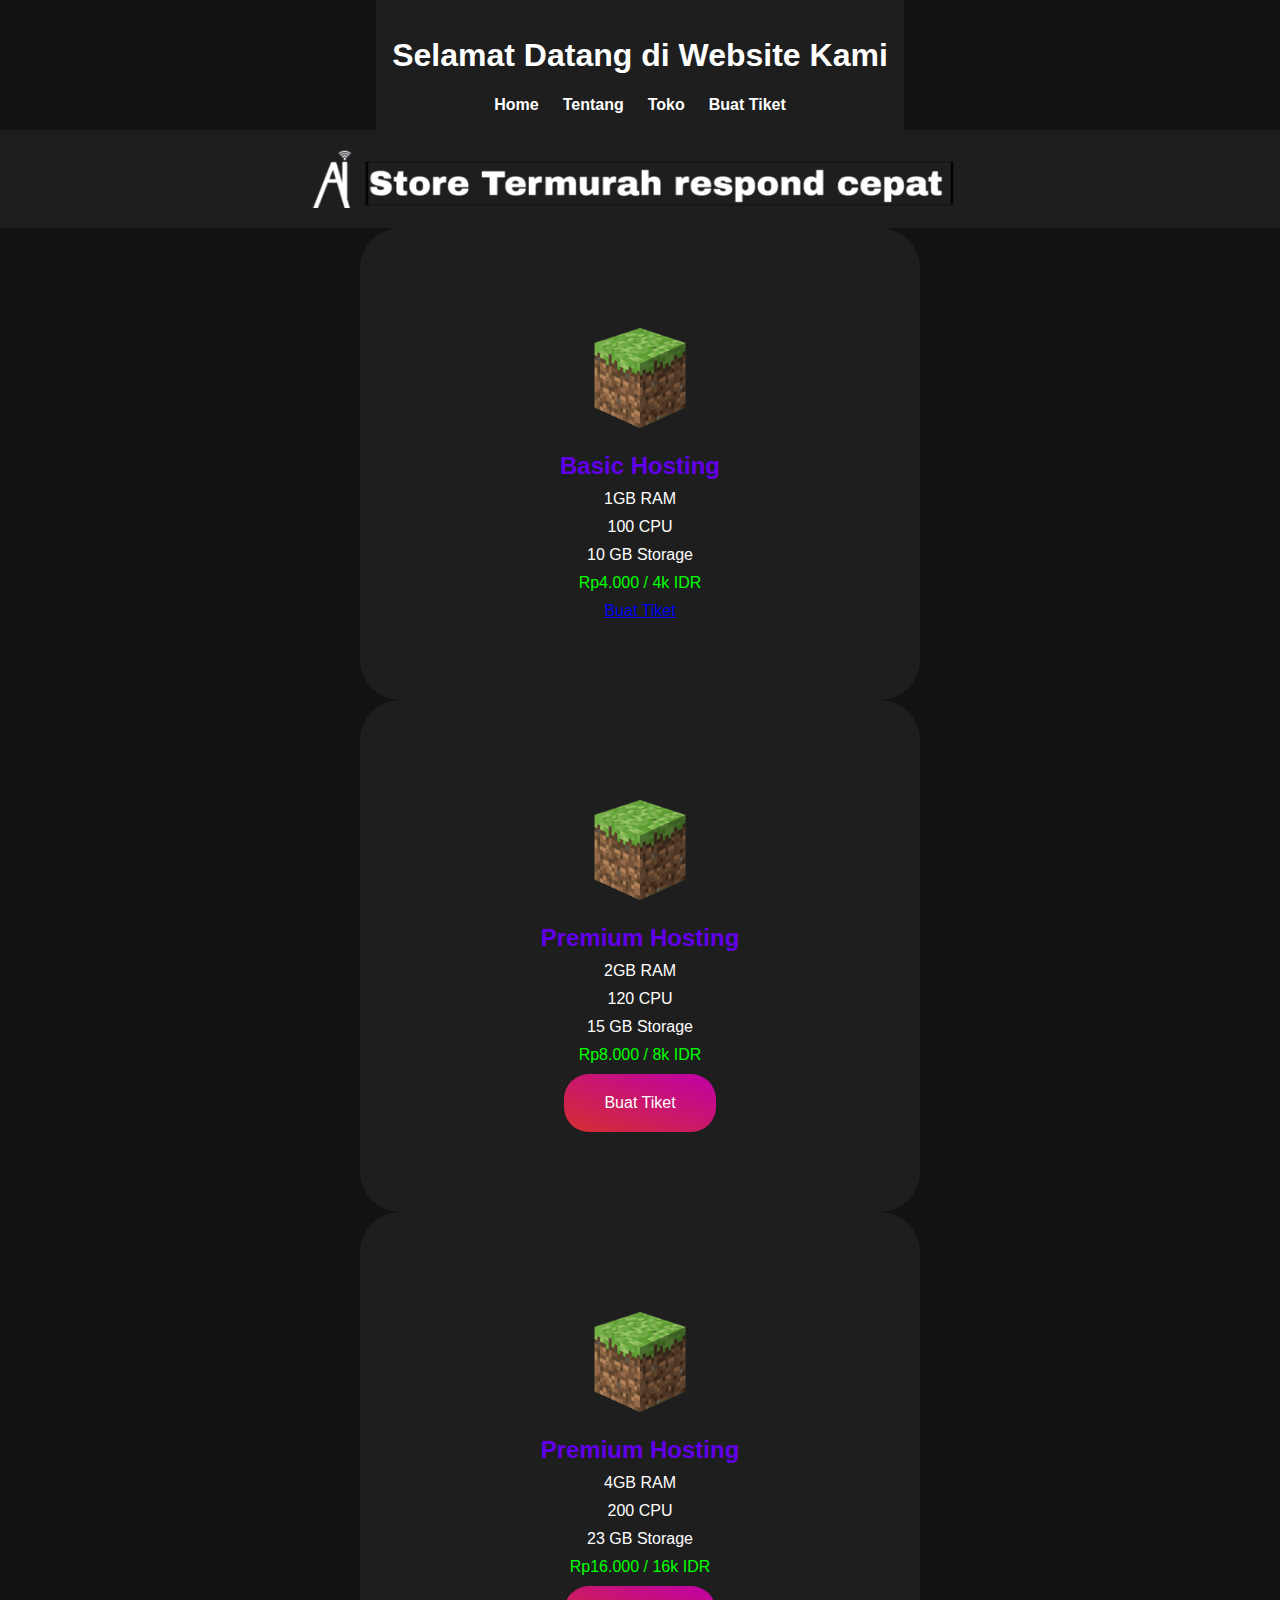
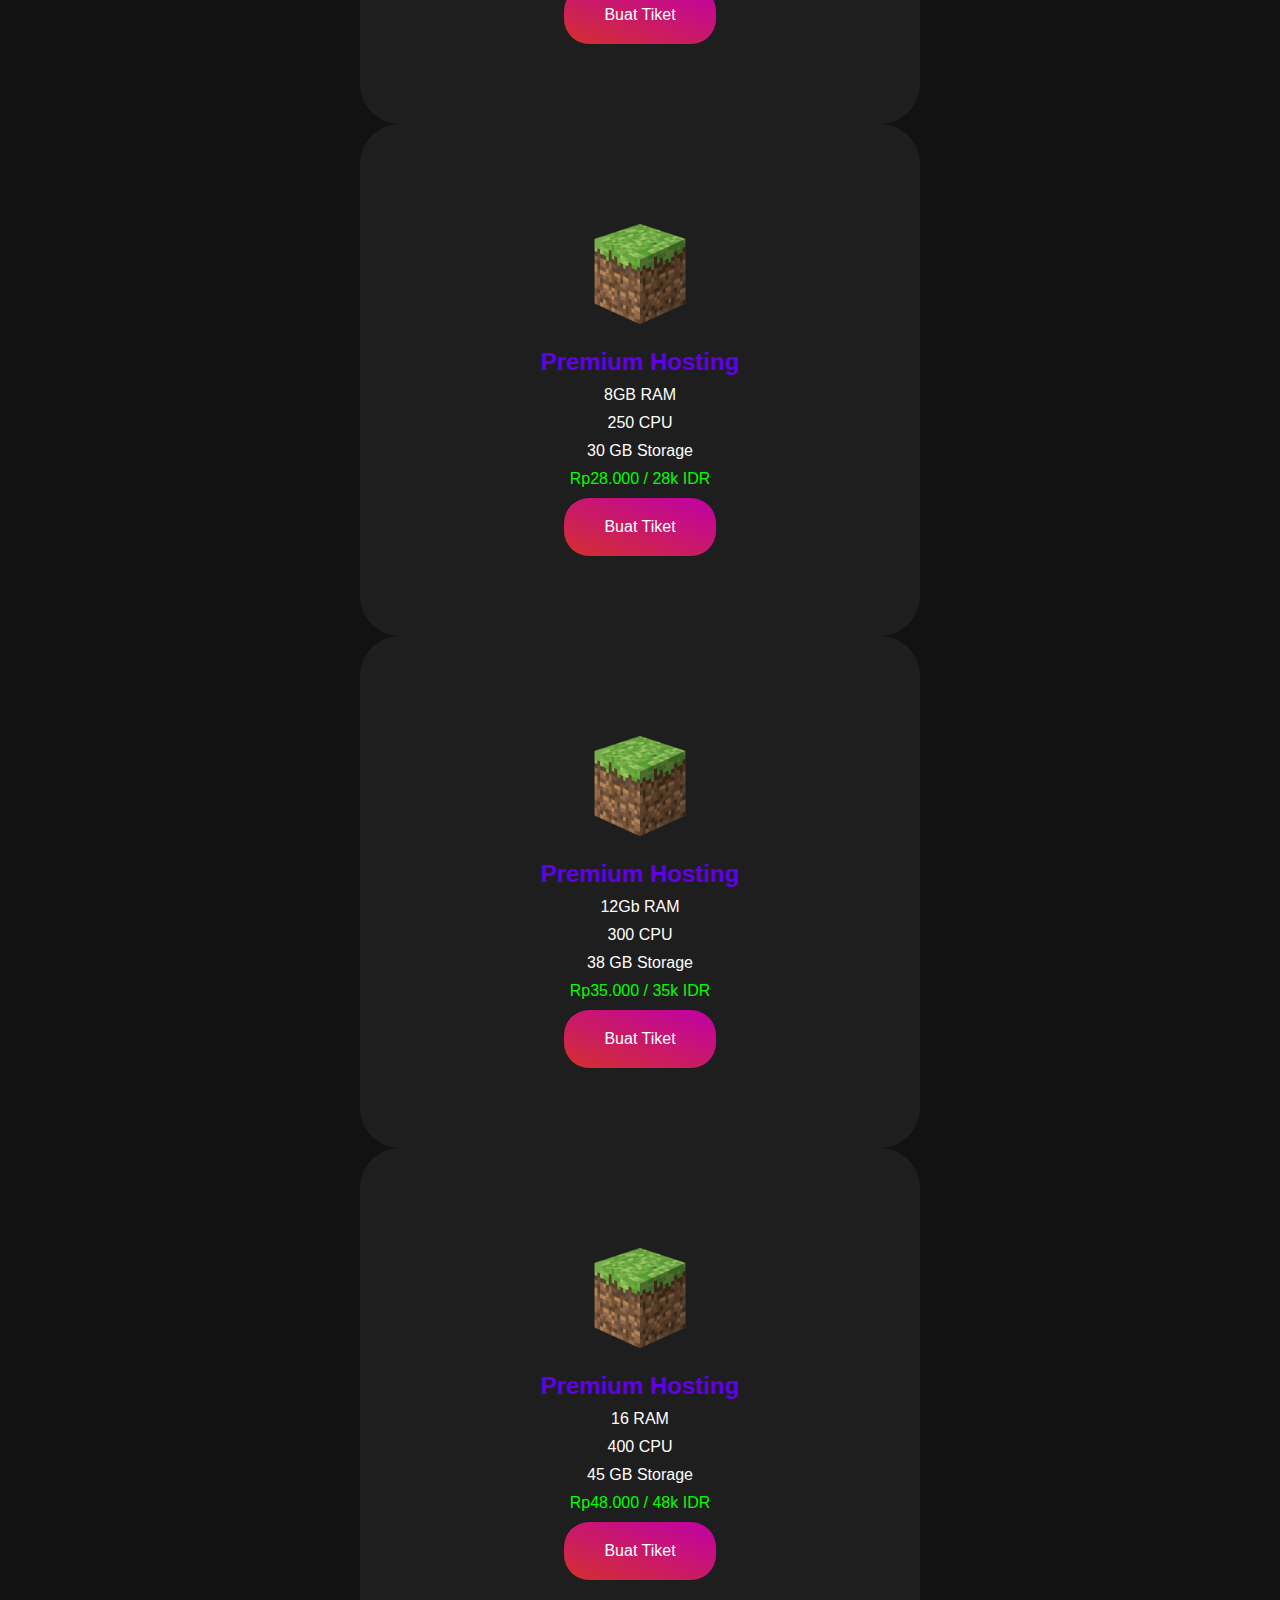
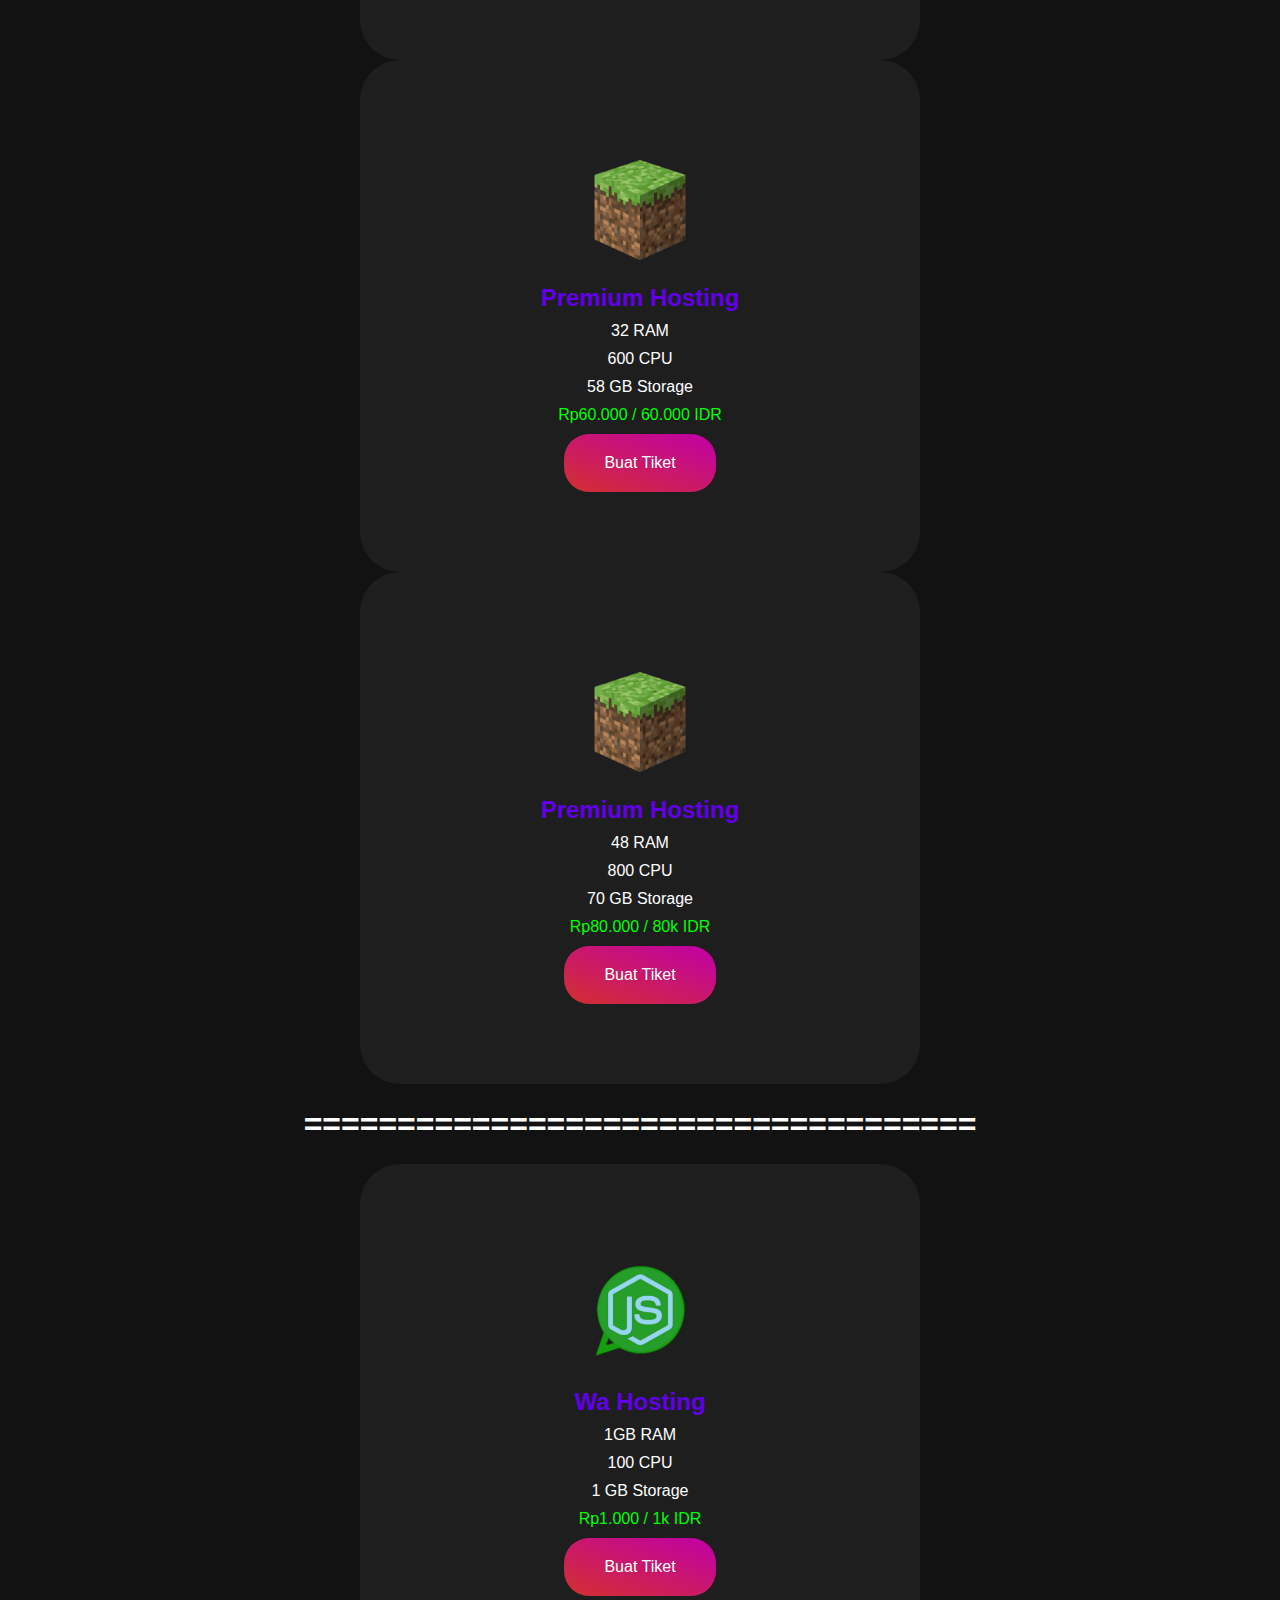
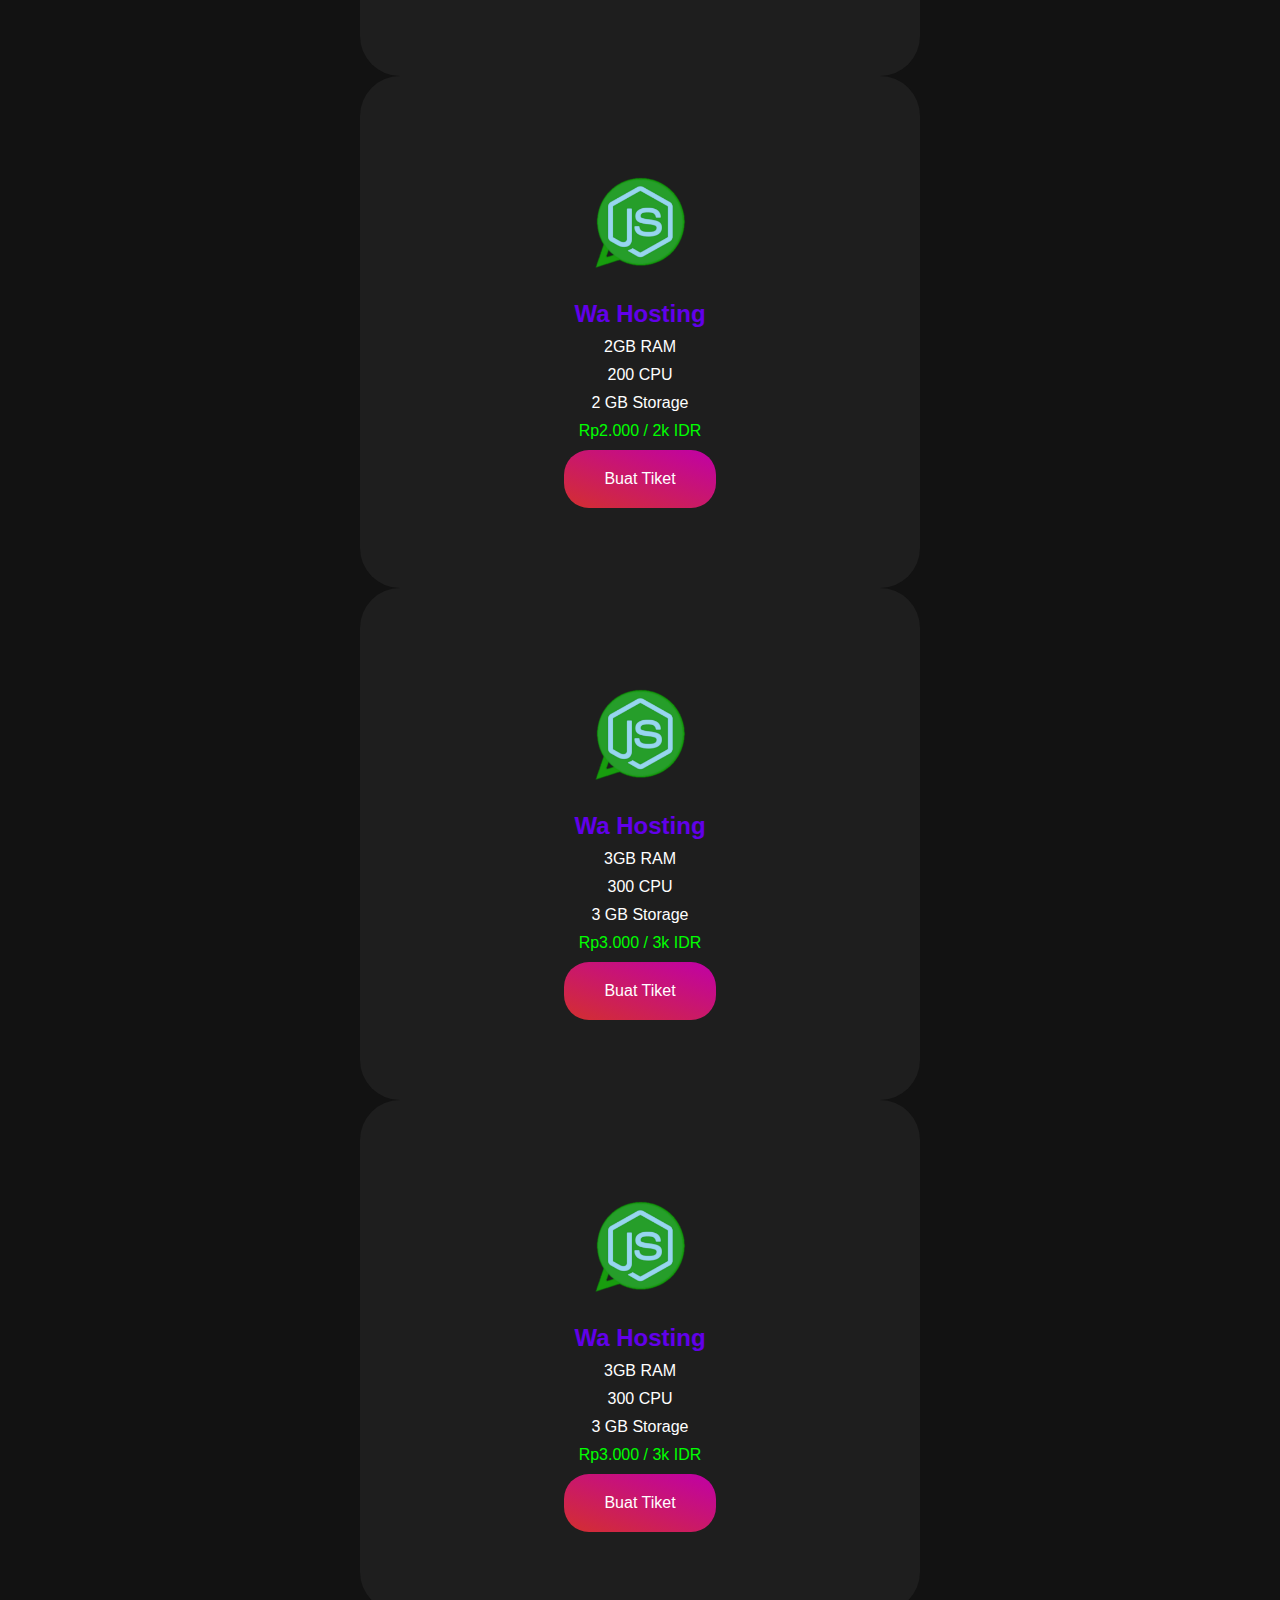
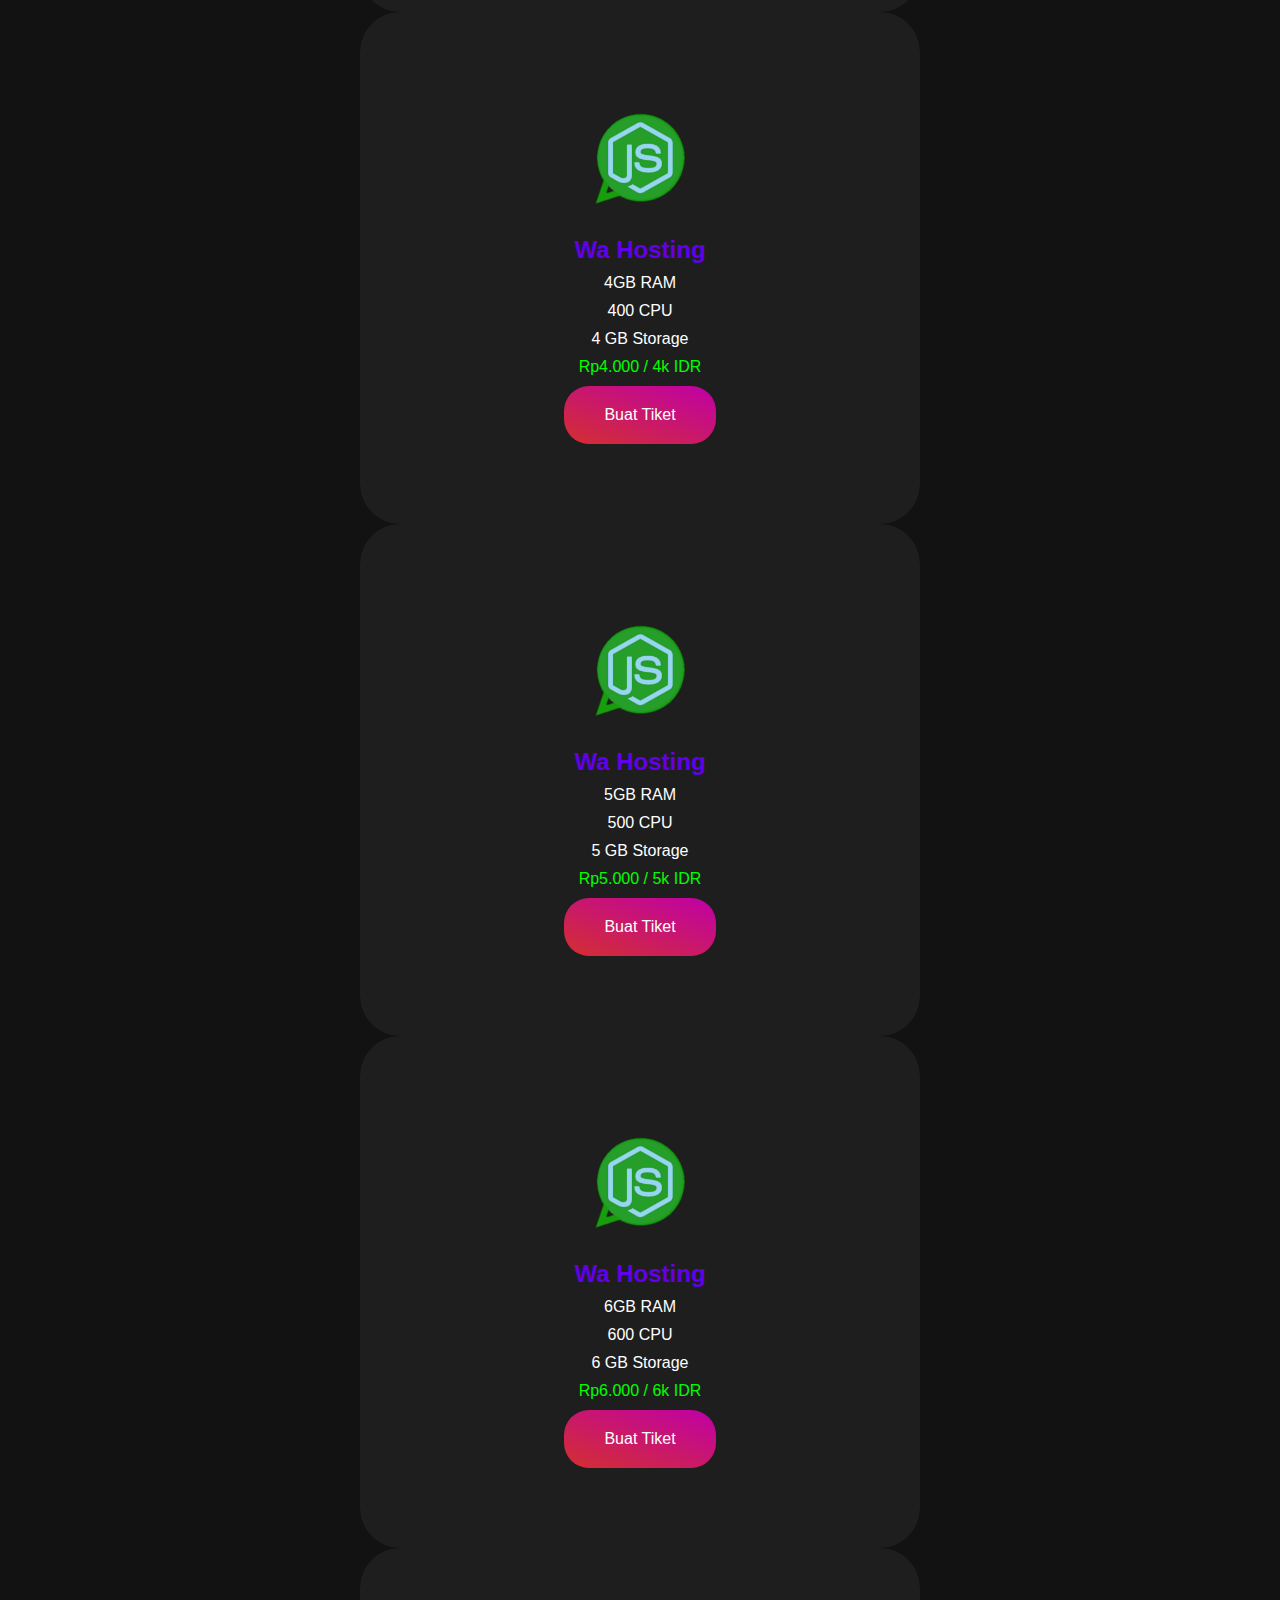
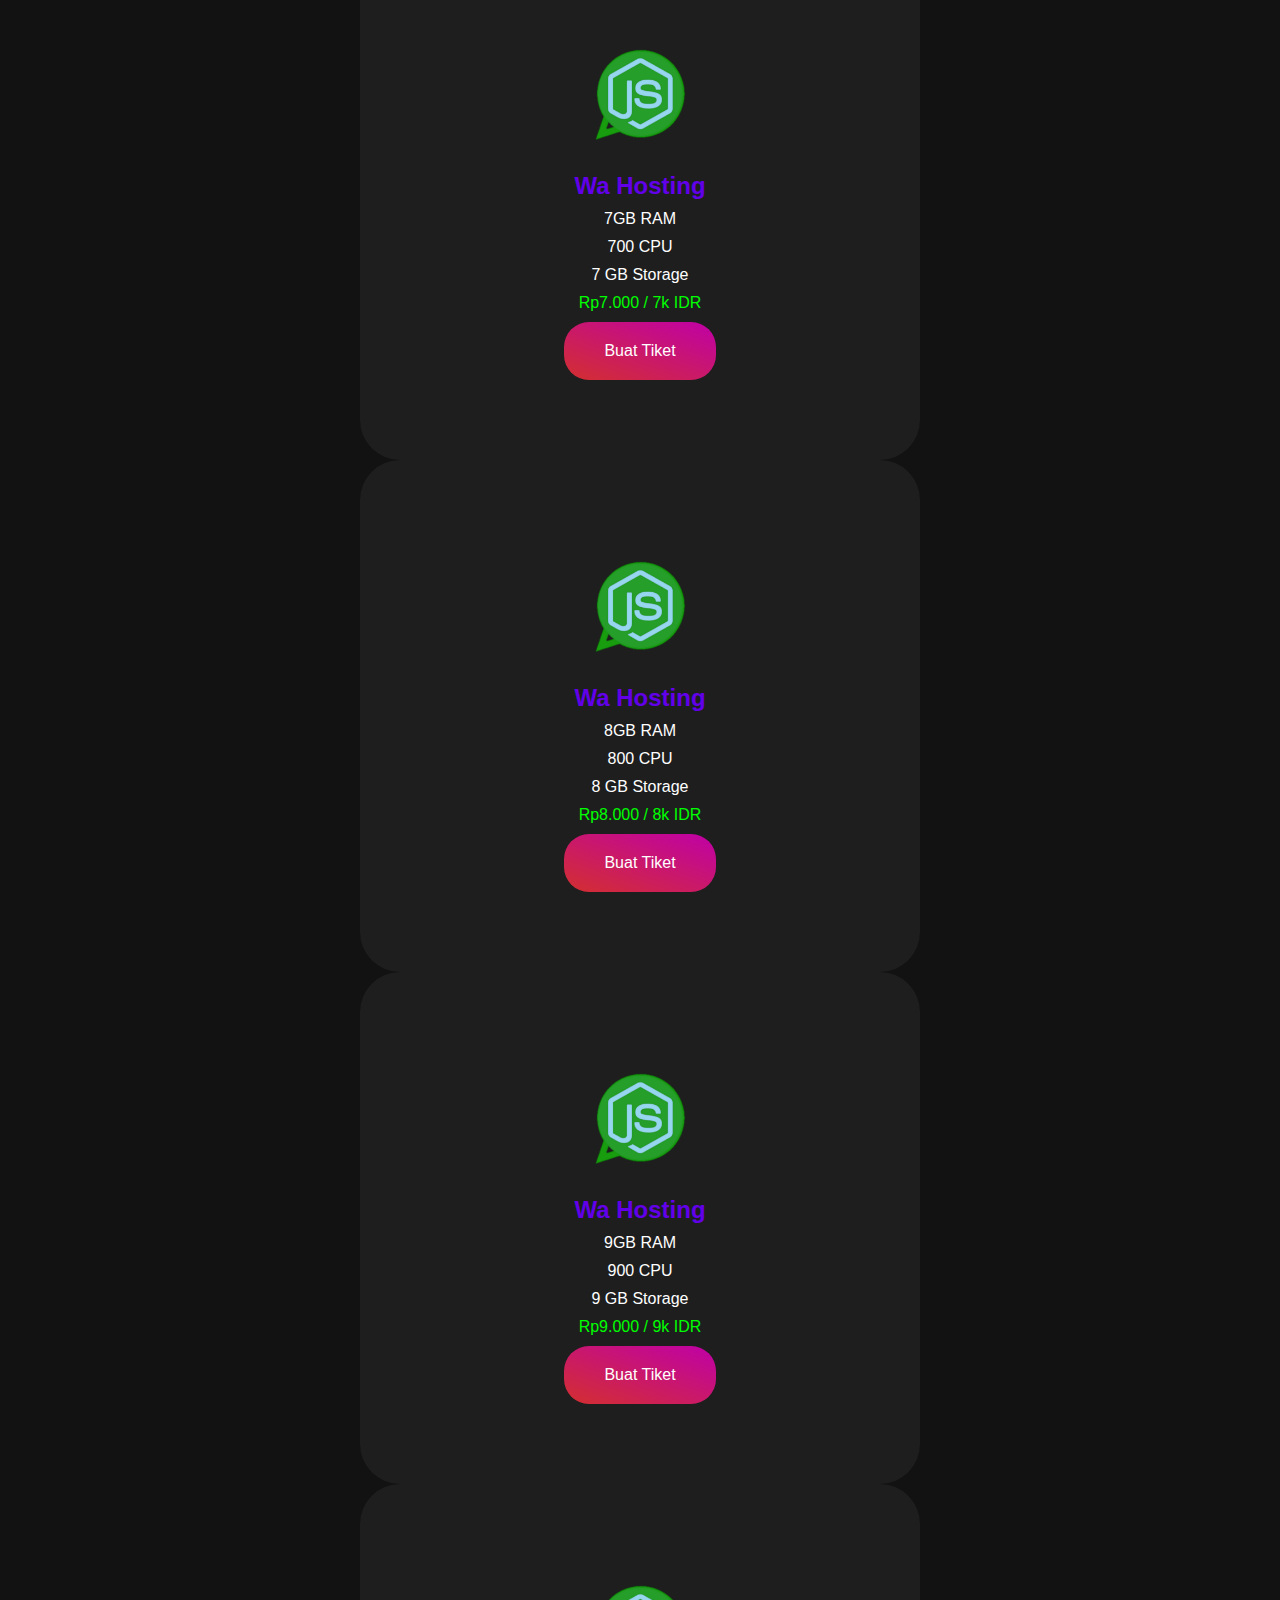
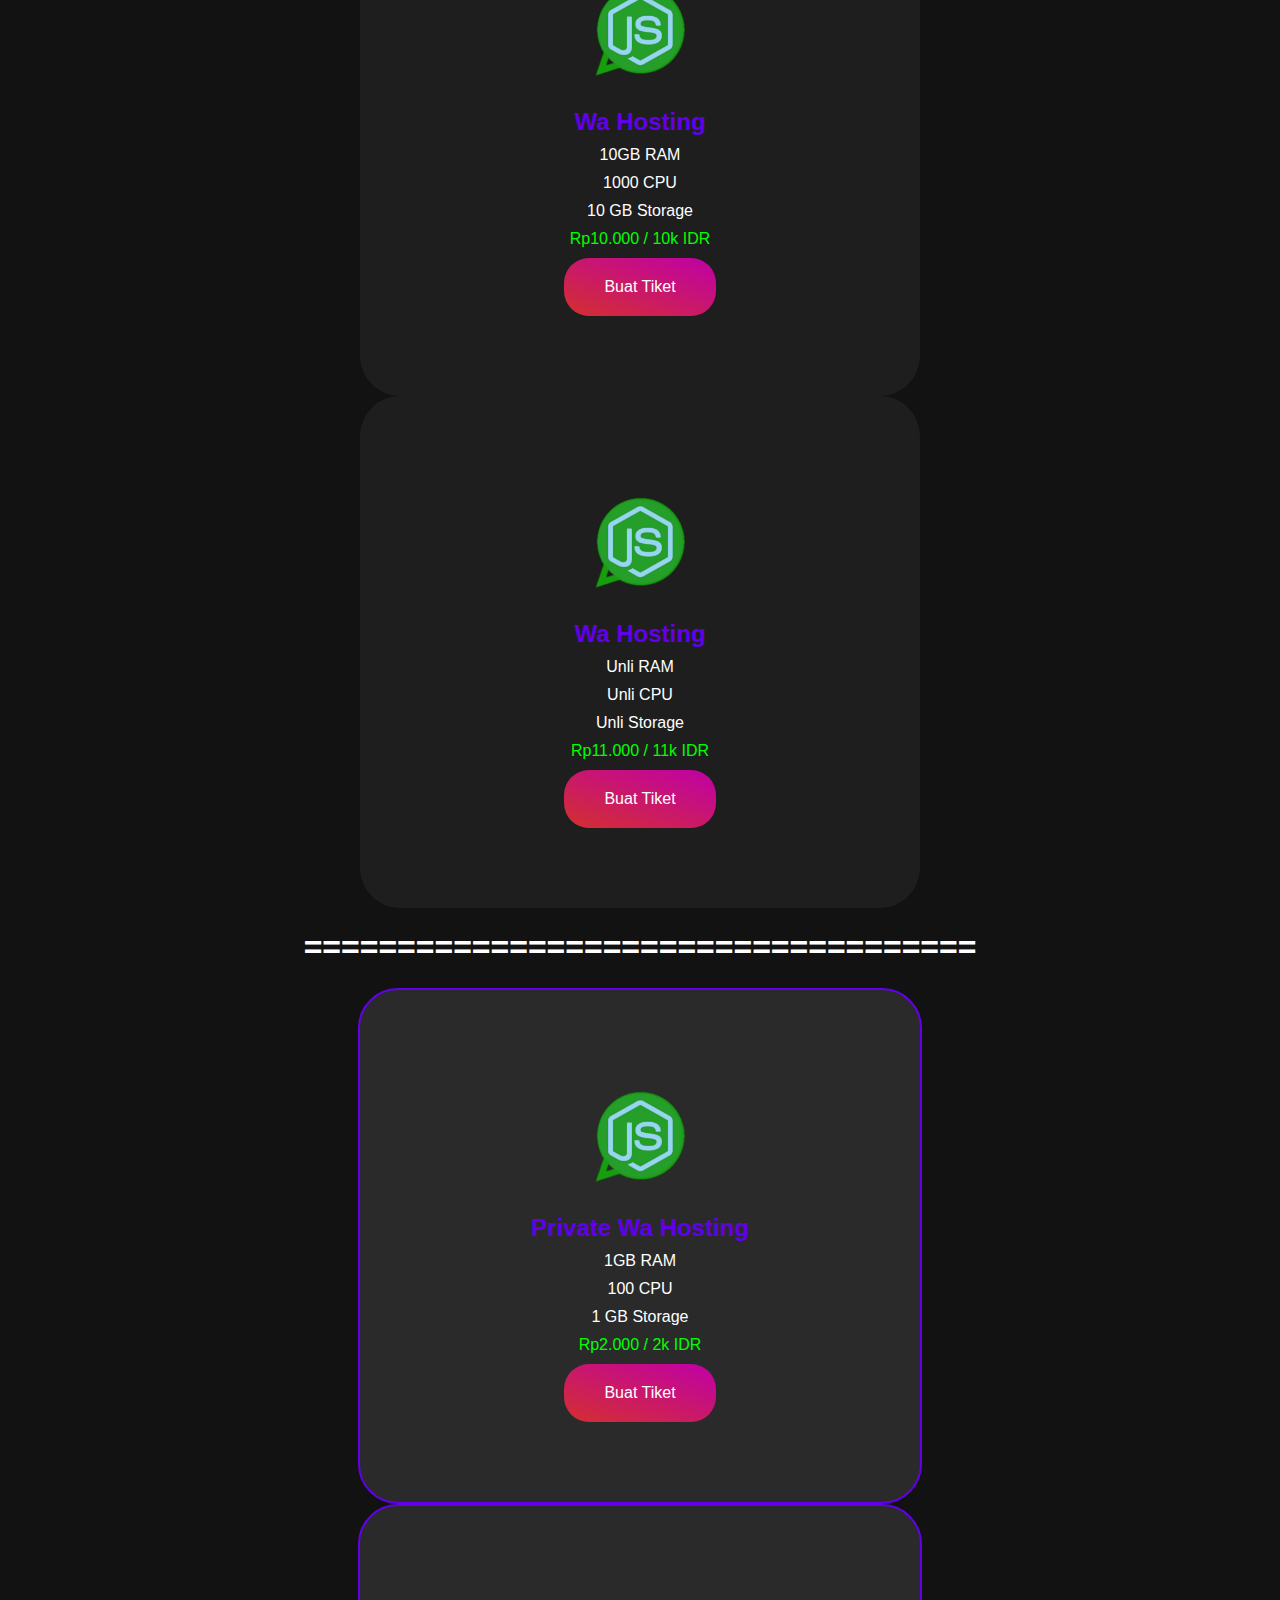
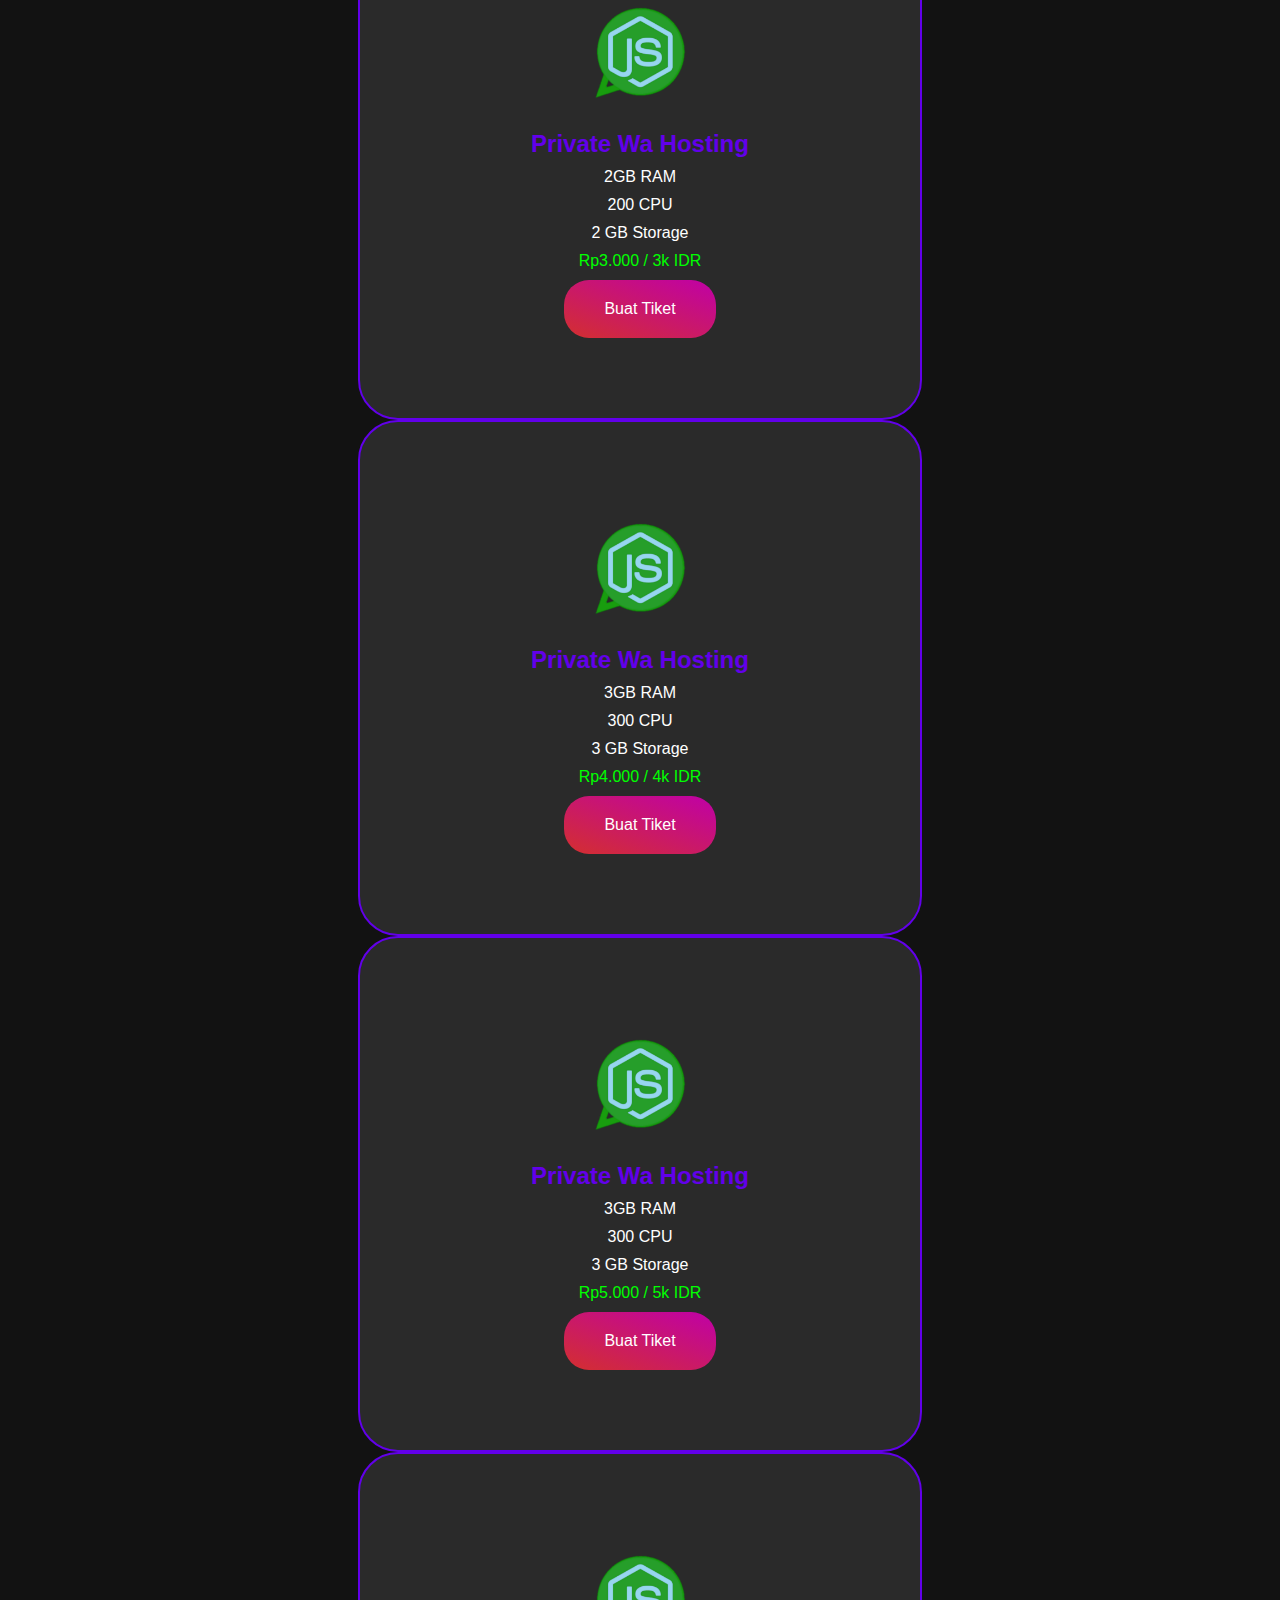
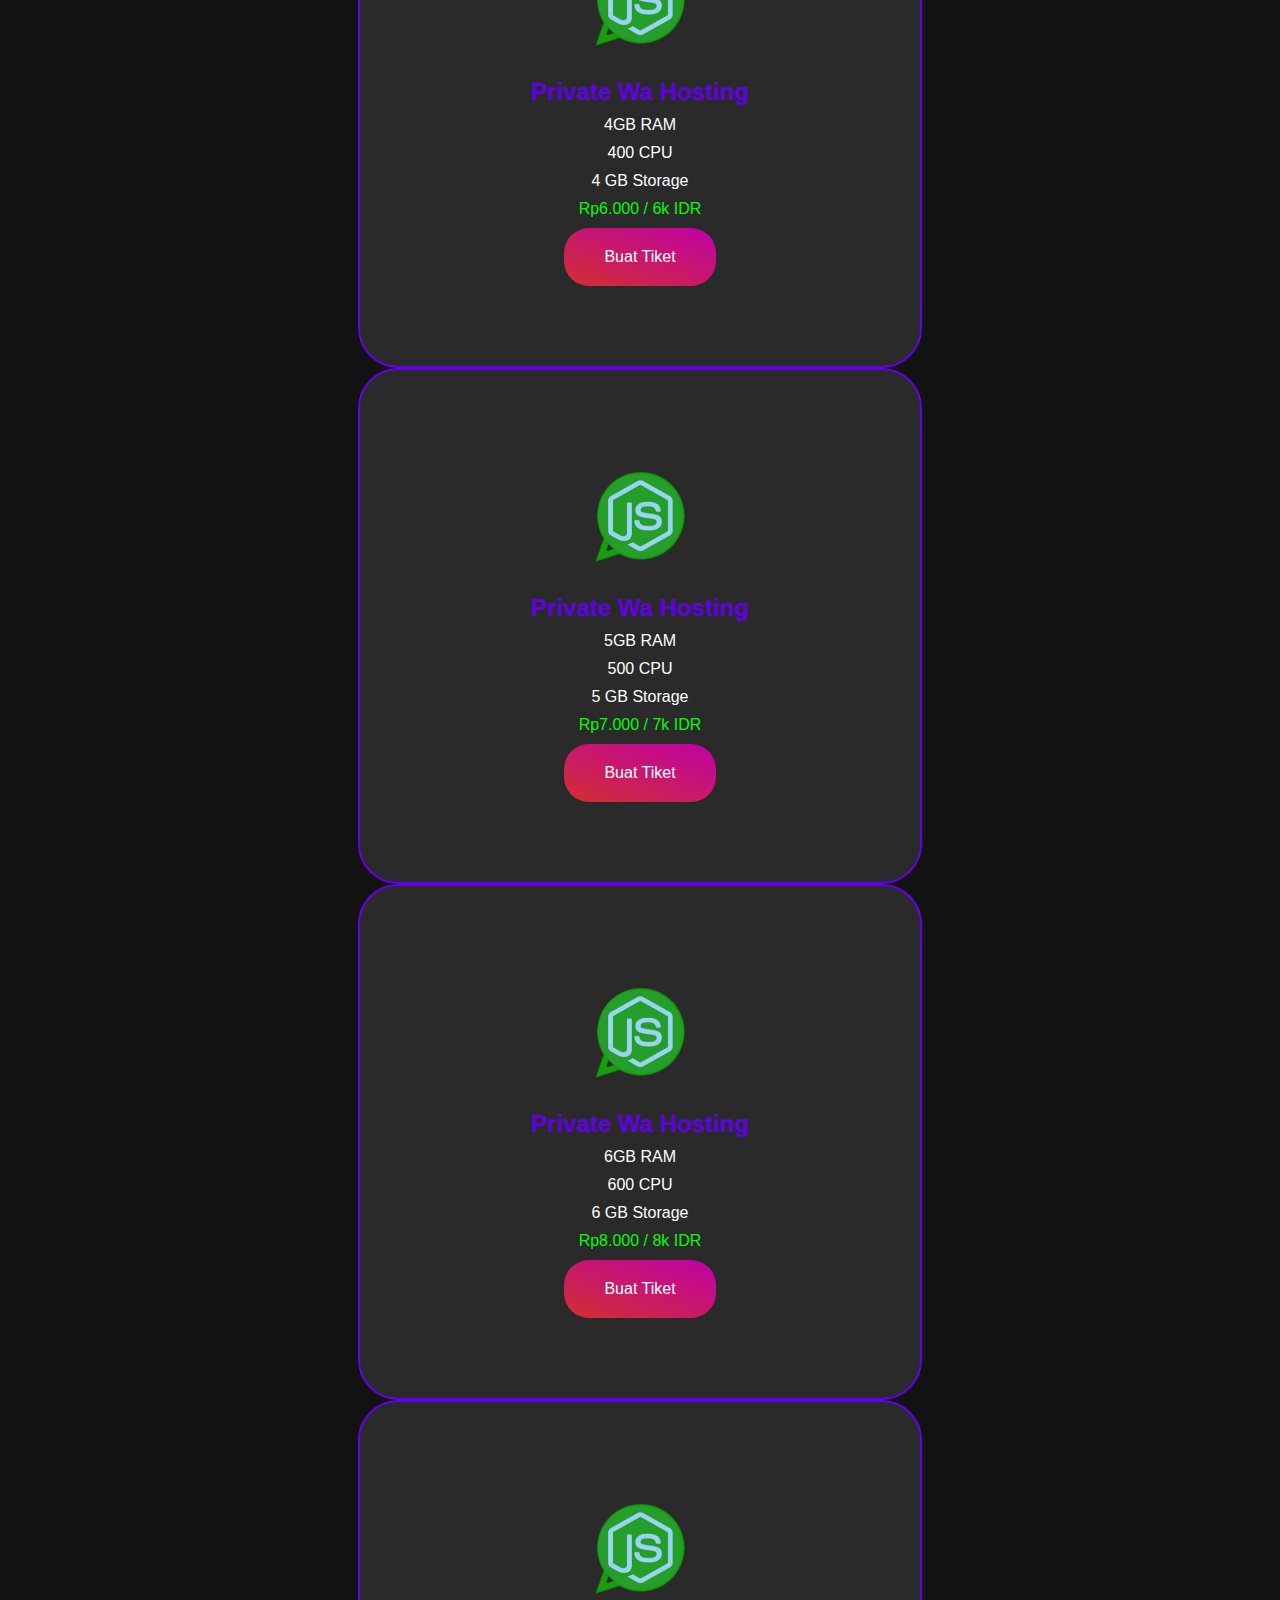
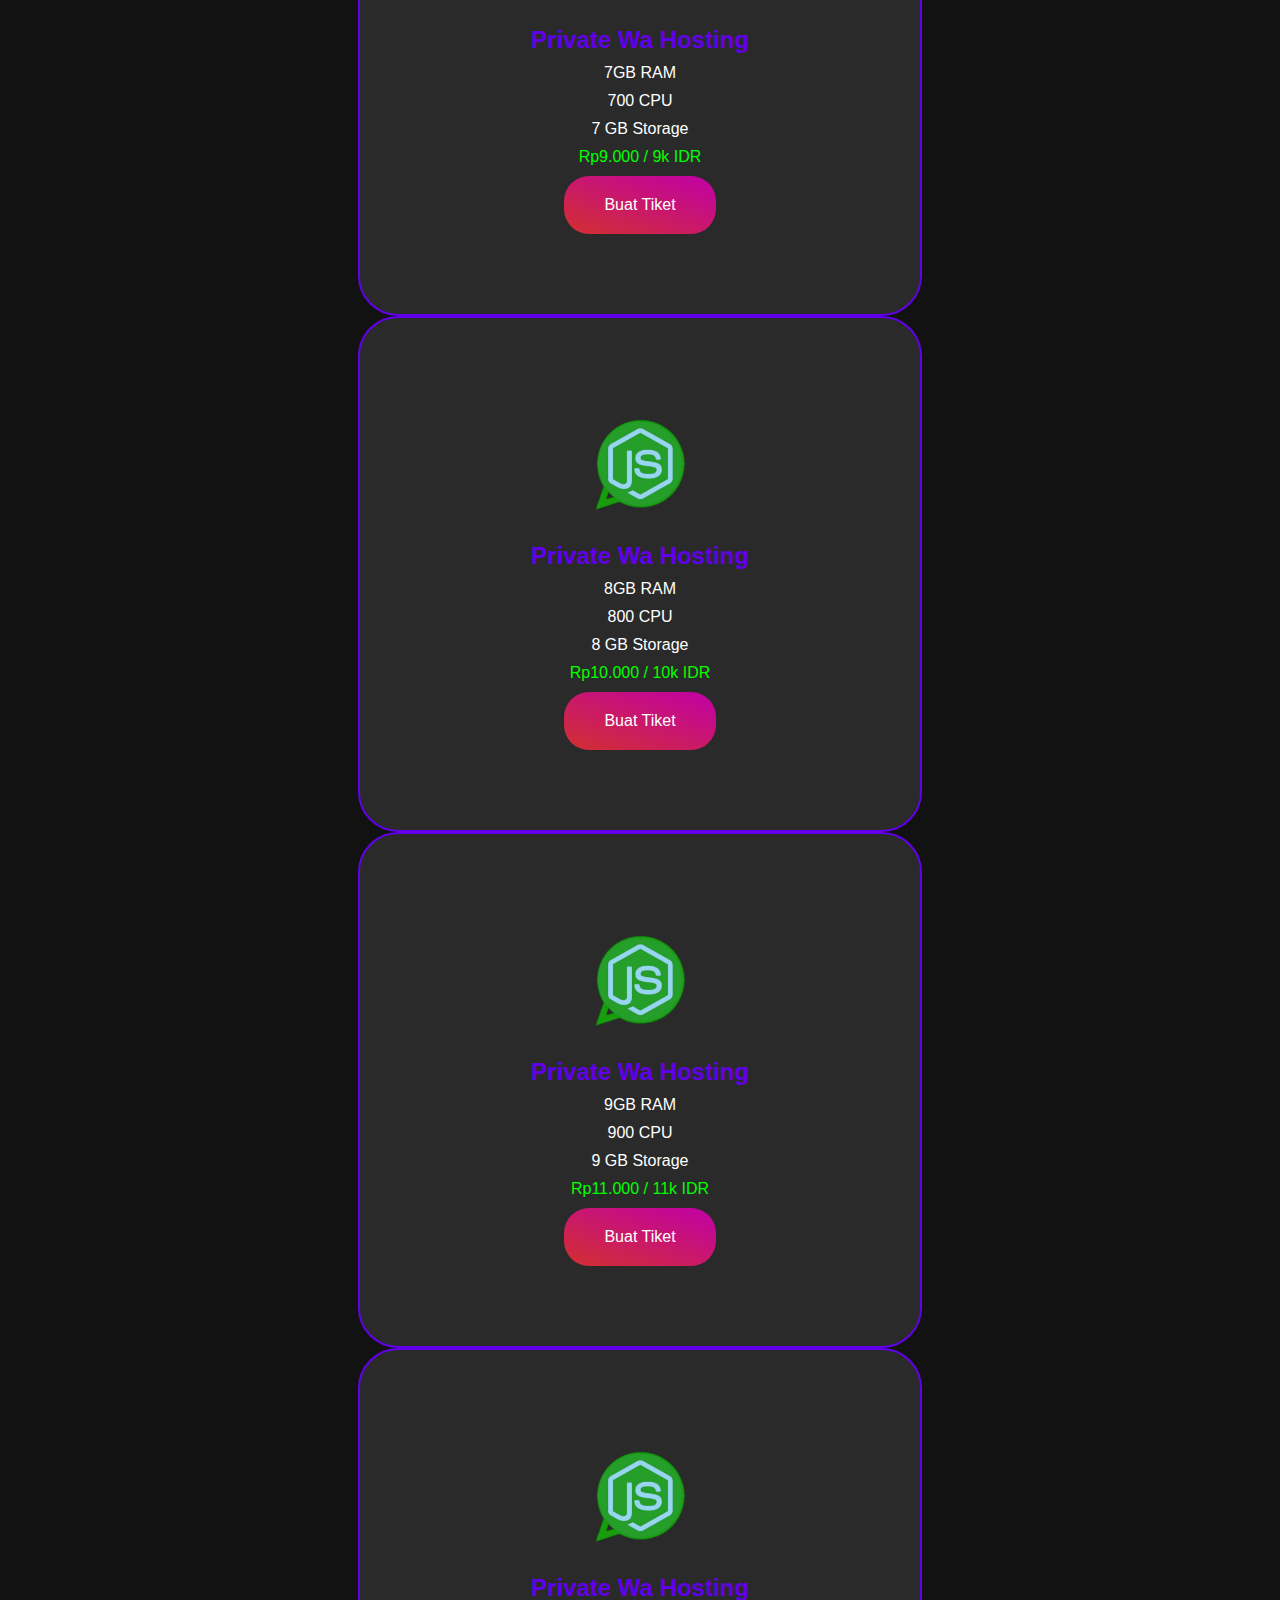
<file: Panel store.html>
<!DOCTYPE html>
<html lang="en">
<head>
    <meta charset="UTF-8">
    <meta name="viewport" content="width=device-width, initial-scale=1.0">
    <title>AI STORE | HOSTING</title>
    <link rel="icon" href="image/logo.png">
    <link rel="stylesheet" href="css/style3.css">
</head>
<body>
	<header>
    <h1>Selamat Datang di Website Kami</h1>
    <nav>
        <a href="index.html">Home</a>
        <a href="index.html">Tentang</a>
        <a href="Panel store.html">Toko</a>
        <a href="ticket.html">Buat Tiket</a>
    </nav>
</header>
    <div class="banner">
    	    <img src="image/banner.png" alt="Logo" class="logo-banner">
    </div>
    <div class="container">
    <div class="plan">
    <img src="image/minecraft.png" alt="Logo" class="logo">
        <h2>Basic Hosting</h2>
        <p>1GB RAM</p>
        <p> 100 CPU</p>
        <p>10 GB Storage</p>
        <p class="price">Rp4.000 / 4k IDR</p>
        <a href="ticket.html" class="Button">Buat Tiket</a>
    </div>
    <div class="plan">
    <img src="image/minecraft.png" alt="Logo" class="logo">
        <h2>Premium Hosting</h2>
        <p>2GB RAM</p>
        <p>120 CPU</p>
        <p>15 GB Storage</p>
    <div class="price">Rp8.000 / 8k IDR</div>
    <a href="ticket.html" class="button">Buat Tiket</a>
        </div>
    <div class="plan">
    <img src="image/minecraft.png" alt="Logo" class="logo">
        <h2>Premium Hosting</h2>
        <p>4GB RAM</p>
        <p>200 CPU</p>
        <p>23 GB Storage</p>
    <div class="price">Rp16.000 / 16k IDR</div>
    <a href="ticket.html" class="button">Buat Tiket</a> 
    </div>
       <div class="plan">
    <img src="image/minecraft.png" alt="Logo" class="logo">
        <h2>Premium Hosting</h2>
        <p>8GB RAM</p>
        <p>250 CPU</p>
        <p>30 GB Storage</p>
    <div class="price">Rp28.000 / 28k IDR</div>
    <a href="ticket.html" class="button">Buat Tiket</a>
        </div>
    <div class="plan">
    <img src="image/minecraft.png" alt="Logo" class="logo">
        <h2>Premium Hosting</h2>
        <p>12Gb RAM</p>
        <p>300 CPU</p>
        <p>38 GB Storage</p>
    <div class="price">Rp35.000 / 35k IDR</div>
    <a href="ticket.html" class="button">Buat Tiket</a>
    </div>
        <div class="plan">
    <img src="image/minecraft.png" alt="Logo" class="logo">
        <h2>Premium Hosting</h2>
        <p>16 RAM</p>
        <p>400 CPU</p>
        <p>45 GB Storage</p>
    <div class="price">Rp48.000 / 48k IDR</div>
    <a href="ticket.html" class="button">Buat Tiket</a>
        </div>
        <div class="plan">
    <img src="image/minecraft.png" alt="Logo" class="logo">
        <h2>Premium Hosting</h2>
        <p>32 RAM</p>
        <p>600 CPU</p>
        <p>58 GB Storage</p>
    <div class="price">Rp60.000 / 60.000 IDR</div>
    <a href="ticket.html" class="button">Buat Tiket</a>
        </div>
        <div class="plan">
    <img src="image/minecraft.png" alt="Logo" class="logo">
        <h2>Premium Hosting</h2>
        <p>48 RAM</p>
        <p>800 CPU</p>
        <p>70 GB Storage</p>
    <div class="price">Rp80.000 / 80k IDR</div>
    <a href="ticket.html" class="button">Buat Tiket</a>
    </div>
        <h1>====================================</h1>
        <div class="plan">
    <img src="image/jsbot.png" alt="Logo" class="logo">
        <h2>Wa Hosting</h2>
        <p>1GB RAM</p>
        <p>100 CPU</p>
        <p>1 GB Storage</p>
    <div class="price">Rp1.000 / 1k IDR</div>
    <a href="ticket.html" class="button">Buat Tiket</a>
    </div>
    <div class="plan">
    <img src="image/jsbot.png" alt="Logo" class="logo">
        <h2>Wa Hosting</h2>
        <p>2GB RAM</p>
        <p>200 CPU</p>
        <p>2 GB Storage</p>
    <div class="price">Rp2.000 / 2k IDR</div>
    <a href="ticket.html" class="button">Buat Tiket</a>
    </div>
    <div class="plan">
    <img src="image/jsbot.png" alt="Logo" class="logo">
        <h2>Wa Hosting</h2>
        <p>3GB RAM</p>
        <p>300 CPU</p>
        <p>3 GB Storage</p>
    <div class="price">Rp3.000 / 3k IDR</div>
    <a href="ticket.html" class="button">Buat Tiket</a>
    </div>
    <div class="plan">
    <img src="image/jsbot.png" alt="Logo" class="logo">
        <h2>Wa Hosting</h2>
        <p>3GB RAM</p>
        <p>300 CPU</p>
        <p>3 GB Storage</p>
    <div class="price">Rp3.000 / 3k IDR</div>
    <a href="ticket.html " class="button">Buat Tiket</a>
    </div>
        <div class="plan">
    <img src="image/jsbot.png" alt="Logo" class="logo">
        <h2>Wa Hosting</h2>
        <p>4GB RAM</p>
        <p>400 CPU</p>
        <p>4 GB Storage</p>
    <div class="price">Rp4.000 / 4k IDR</div>
    <a href="ticket.html " class="button">Buat Tiket</a>
    </div>
            <div class="plan">
    <img src="image/jsbot.png" alt="Logo" class="logo">
        <h2>Wa Hosting</h2>
        <p>5GB RAM</p>
        <p>500 CPU</p>
        <p>5 GB Storage</p>
    <div class="price">Rp5.000 / 5k IDR</div>
    <a href="ticket.html " class="button">Buat Tiket</a>
    </div>
            <div class="plan">
    <img src="image/jsbot.png" alt="Logo" class="logo">
        <h2>Wa Hosting</h2>
        <p>6GB RAM</p>
        <p>600 CPU</p>
        <p>6 GB Storage</p>
    <div class="price">Rp6.000 / 6k IDR</div>
    <a href="ticket.html " class="button">Buat Tiket</a>
    </div>
            <div class="plan">
    <img src="image/jsbot.png" alt="Logo" class="logo">
        <h2>Wa Hosting</h2>
        <p>7GB RAM</p>
        <p>700 CPU</p>
        <p>7 GB Storage</p>
    <div class="price">Rp7.000 / 7k IDR</div>
    <a href="ticket.html " class="button">Buat Tiket</a>
    </div>
            <div class="plan">
    <img src="image/jsbot.png" alt="Logo" class="logo">
        <h2>Wa Hosting</h2>
        <p>8GB RAM</p>
        <p>800 CPU</p>
        <p>8 GB Storage</p>
    <div class="price">Rp8.000 / 8k IDR</div>
    <a href="ticket.html " class="button">Buat Tiket</a>
    </div>
            <div class="plan">
    <img src="image/jsbot.png" alt="Logo" class="logo">
        <h2>Wa Hosting</h2>
        <p>9GB RAM</p>
        <p>900 CPU</p>
        <p>9 GB Storage</p>
    <div class="price">Rp9.000 / 9k IDR</div>
    <a href="ticket.html " class="button">Buat Tiket</a>
    </div>
            <div class="plan">
    <img src="image/jsbot.png" alt="Logo" class="logo">
        <h2>Wa Hosting</h2>
        <p>10GB RAM</p>
        <p>1000 CPU</p>
        <p>10 GB Storage</p>
    <div class="price">Rp10.000 / 10k IDR</div>
    <a href="ticket.html " class="button">Buat Tiket</a>
    </div>
            <div class="plan">
    <img src="image/jsbot.png" alt="Logo" class="logo">
        <h2>Wa Hosting</h2>
        <p>Unli RAM</p>
        <p>Unli CPU</p>
        <p>Unli Storage</p>
    <div class="price">Rp11.000 / 11k IDR</div>
    <a href="ticket.html " class="button">Buat Tiket</a>
    </div>
    <h1>====================================</h1>
        <div class="plan highlight">
    <img src="image/jsbot.png" alt="Logo" class="logo">
        <h2>Private Wa Hosting</h2>
        <p>1GB RAM</p>
        <p>100 CPU</p>
        <p>1 GB Storage</p>
    <div class="price">Rp2.000 / 2k IDR</div>
    <a href="ticket.html" class="button">Buat Tiket</a>
    </div>
    <div class="plan highlight">
    <img src="image/jsbot.png" alt="Logo" class="logo">
        <h2>Private Wa Hosting</h2>
        <p>2GB RAM</p>
        <p>200 CPU</p>
        <p>2 GB Storage</p>
    <div class="price">Rp3.000 / 3k IDR</div>
    <a href="ticket.html" class="button">Buat Tiket</a>
    </div>
    <div class="plan highlight">
    <img src="image/jsbot.png" alt="Logo" class="logo">
        <h2>Private Wa Hosting</h2>
        <p>3GB RAM</p>
        <p>300 CPU</p>
        <p>3 GB Storage</p>
    <div class="price">Rp4.000 / 4k IDR</div>
    <a href="ticket.html" class="button">Buat Tiket</a>
    </div>
    <div class="plan highlight">
    <img src="image/jsbot.png" alt="Logo" class="logo">
        <h2>Private Wa Hosting</h2>
        <p>3GB RAM</p>
        <p>300 CPU</p>
        <p>3 GB Storage</p>
    <div class="price">Rp5.000 / 5k IDR</div>
    <a href="ticket.html " class="button">Buat Tiket</a>
    </div>
        <div class="plan highlight">
    <img src="image/jsbot.png" alt="Logo" class="logo">
        <h2>Private Wa Hosting</h2>
        <p>4GB RAM</p>
        <p>400 CPU</p>
        <p>4 GB Storage</p>
    <div class="price">Rp6.000 / 6k IDR</div>
    <a href="ticket.html " class="button">Buat Tiket</a>
    </div>
            <div class="plan highlight">
    <img src="image/jsbot.png" alt="Logo" class="logo">
        <h2>Private Wa Hosting</h2>
        <p>5GB RAM</p>
        <p>500 CPU</p>
        <p>5 GB Storage</p>
    <div class="price">Rp7.000 / 7k IDR</div>
    <a href="ticket.html " class="button">Buat Tiket</a>
    </div>
            <div class="plan highlight">
    <img src="image/jsbot.png" alt="Logo" class="logo">
        <h2>Private Wa Hosting</h2>
        <p>6GB RAM</p>
        <p>600 CPU</p>
        <p>6 GB Storage</p>
    <div class="price">Rp8.000 / 8k IDR</div>
    <a href="ticket.html " class="button">Buat Tiket</a>
    </div>
            <div class="plan highlight">
    <img src="image/jsbot.png" alt="Logo" class="logo">
        <h2>Private Wa Hosting</h2>
        <p>7GB RAM</p>
        <p>700 CPU</p>
        <p>7 GB Storage</p>
    <div class="price">Rp9.000 / 9k IDR</div>
    <a href="ticket.html " class="button">Buat Tiket</a>
    </div>
            <div class="plan highlight">
    <img src="image/jsbot.png" alt="Logo" class="logo">
        <h2>Private Wa Hosting</h2>
        <p>8GB RAM</p>
        <p>800 CPU</p>
        <p>8 GB Storage</p>
    <div class="price">Rp10.000 / 10k IDR</div>
    <a href="ticket.html " class="button">Buat Tiket</a>
    </div>
            <div class="plan highlight">
    <img src="image/jsbot.png" alt="Logo" class="logo">
        <h2>Private Wa Hosting</h2>
        <p>9GB RAM</p>
        <p>900 CPU</p>
        <p>9 GB Storage</p>
    <div class="price">Rp11.000 / 11k IDR</div>
    <a href="ticket.html " class="button">Buat Tiket</a>
    </div>
            <div class="plan highlight">
    <img src="image/jsbot.png" alt="Logo" class="logo">
        <h2>Private Wa Hosting</h2>
        <p>10GB RAM</p>
        <p>1000 CPU</p>
        <p>10 GB Storage</p>
    <div class="price">Rp12.000 / 12k IDR</div>
    <a href="ticket.html " class="button">Buat Tiket</a>
    </div>
            <div class="plan highlight">
    <img src="image/jsbot.png" alt="Logo" class="logo">
        <h2>Private Wa Hosting</h2>
        <p>Unli RAM</p>
        <p>Unli CPU</p>
        <p>Unli Storage</p>
    <div class="price">Rp14.000 / 14k IDR</div>
    <a href="ticket.html " class="button">Buat Tiket</a>
    </div>
        <div class="plan">
       <h1 style="color: #4D4D4D;">  © 2023-<script>document.write(new Date().getFullYear())</script> |  By Ai Store</h1>
       </div>
       <nav>
    <a href="https://t.me/alwaysFaizkuy" class="button-vertikal">
        <img src="image/telegram.png" alt="Telegram" width="40" height="40">
    </a>
        <a href="https://wa.me/6285383056042" class="button-vertikal">
        <img src="image/whatsapp.png" alt="Owner" width="40" height="40">
    </a>
    <a href="https://whatsapp.com/channel/0029Vakh3wsCsU9VorhDYG3J" class="button-vertikal">
        <img src="image/whatsapp.png" alt="My Channel WhatsApp" width="40" height="40">
    </a>
    <a href="https://chat.whatsapp.com/BkUg4OAlwrsBKYMogWrhTi" class="button-vertikal">
        <img src="image/whatsapp.png" alt="My Group WhatsApp" width="40" height="40">
    </a>
        <a href="https://youtube.com/@Faiz1123_" class="button-vertikal">
        <img src="image/youtube.png" alt="Youtube" width="40" height="40">
    </a>
</nav>
</body>
</html>
</file>
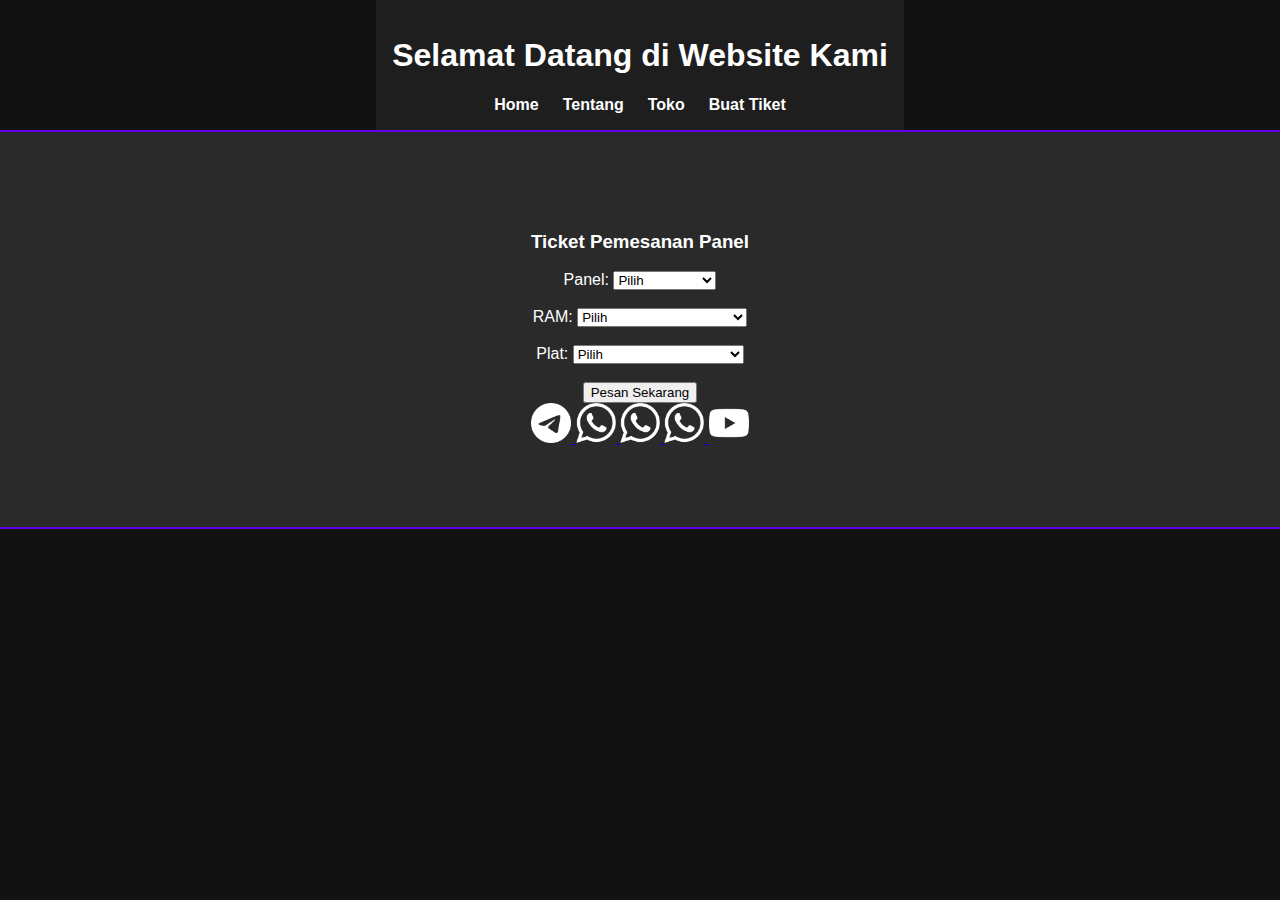
<file: ticket.html>
<!DOCTYPE html>
<html lang="en">
<head>
    <meta charset="UTF-8">
    <meta name="viewport" content="width=device-width, initial-scale=1.0">
  <link rel="icon" href="image/logo.png">
    <link rel="stylesheet" href="css/style3.css">
  <title>Form Pemesanan</title>
</head>
<body>
		<header>
    <h1>Selamat Datang di Website Kami</h1>
    <nav>
        <a href="index.html">Home</a>
        <a href="index.html">Tentang</a>
        <a href="Panel store.html">Toko</a>
        <a href="ticket.html">Buat Tiket</a>
    </nav>
</header>
   <div class="plan highlight">
    <h3>Ticket Pemesanan Panel
</h3>
    <form id="orderForm">
        <label for="panel">Panel:</label>
        <select id="panel">
            <option value="Uknown">Pilih</option>
            <option value="Panel Minecraft">Panel Mc</option>
            <option value="Panel Bot Wa">Panel Bot Wa</option>
        </select>
        <br><br>
        <label for="ram">RAM:</label>
        <select id="ram">
            <option value="Uknown">Pilih</option>
            <option value="1">1GB (Bot Js)</option>
            <option value="2">2GB (Minecraft & Bot Js)</option>
            <option value="3">3GB (Bot Js)</option>
            <option value="4">4GB (Minecraft & Bot Js)</option>
            <option value="5">5GB (Bot Js)</option>
            <option value="6">6GB (Bot Js)</option>
            <option value="7">7GB (Bot Js)</option>
            <option value="8">8GB (Minecraft & Bot Js)</option>
            <option value="9">9GB (Bot Js)</option>
            <option value="10">10GB (Bot Js)</option>
            <option value="Unli">Unli (Bot Js)</option>
            <option value="12">12GB (Minecraft)</option>
            <option value="16">16GB (Minecraft)</option>
            <option value="32">32GB (Minecraft)</option>
            <option value="48">48GB (Minecraft)</option>
        </select>
        <br><br>
        	<label for="Host">Plat:</label>
        <select id="Host">
            <option value="Uknown">Pilih</option>
            <option value="Basic Hosting">Basic Hosting (Minecraft)</option>
            <option value="Private Hosting">Private Hosting (Bot Js)</option>
        </select>
        <br><br>
        <button type="button" onclick="submitForm()">Pesan Sekarang</button>
    </form>

    <script>
        function submitForm() {
            const panel = document.getElementById('panel').value;
            const ram = document.getElementById('ram').value;
            const Host = document.getElementById('Host').value;
            const url = `https://wa.me/6285383056042?text=*HAI+AI+STORE*%0ASaya+ingin+membeli+panel%0A*Nama+Panel+:*%0A${panel}%0A*Dengan+Ram+Sebesar+:*%0A${ram}GB%0A*Dengan Plat*%0A${Host}`;
            window.open(url, '_blank');
        }
    </script>
    <body>
    <a href="https://t.me/alwaysFaizkuy" class="buton">
        <img src="image/telegram.png" alt="Telegram" width="40" height="40">
    </a>
        <a href="https://wa.me/6285383056042" class="buton">
        <img src="image/whatsapp.png" alt="Owner" width="40" height="40">
    </a>
    <a href="https://whatsapp.com/channel/0029Vakh3wsCsU9VorhDYG3J" class="buton">
        <img src="image/whatsapp.png" alt="My Channel WhatsApp" width="40" height="40">
    </a>
    <a href="https://chat.whatsapp.com/BkUg4OAlwrsBKYMogWrhTi" class="buton">
        <img src="image/whatsapp.png" alt="My Group WhatsApp" width="40" height="40">
    </a>
        <a href="https://youtube.com/@Faiz1123_" class="buton">
        <img src="image/youtube.png" alt="Youtube" width="40" height="40">
    </a>
</body>
</html>
</file>
<file: css/style3.css>
/* General Styles */
body {
    font-family: Arial, sans-serif;
    background-color: #121212;
    color: #ffffff;
    margin: 0;
    padding: 0;
    display: flex;
    flex-direction: column;
    align-items: center;
}

/* Banner Styles */
.banner {
    background-color: #1e1e1e;
    color: #ffffff;
    padding: 20px;
    text-align: center;
    width: 100%;
    display: flex;
    align-items: center;
    justify-content: center;
}

.banner .logo-banner {
    width: 700px;
    margin-right: 50pz;
}

.banner h1 {
    margin: 0;
    font-size: 1.5em;
}

/* Container */
.container {
    display: flex;
    flex-direction: column;
    align-items: center;
    width: 90%;
    max-width: 400px;
    margin: auto;
}
header {
    background-color: #1e1e1e;
    color: white;
    padding: 1rem;
    text-align: center;
    position: sticky;
    top: 0;
    z-index: 100;
    }
    nav {
    display: flex;
    justify-content: center;
    gap: 1.5rem;
}

nav a {
    color: white;
    text-decoration: none;
    font-weight: 600;
}
/* Logo Styles */
.logo {
    width: 100px;
    margin: 20px 0;
}

/* Hosting Plan Styles */
.plan {
    background-color: #1e1e1e;
    border-radius: 40px;
    padding: 80px;
    margin: 40px 100;
    width: 100%;
    text-align: center;
}

.plan.highlight {
    background-color: #2a2a2a;
    border: 2px solid #6200ea;
}

.plan h2 {
    margin: 0;
    font-size: 1.5em;
    color: #6200ea;
}
.plan h1 {
	margin: 0;
	font-size: 2.0em;
	color: #535353
}
.plan p {
    margin: 10px 0;
    font-size: 1em;
}

.plan .price {
    font-size: 16px;
    color: #00FF00;
    margin-bottom: 10px;
}
.button {
    display: inline-block;
    padding: 20px 40px;
    font-size: 16px;
    color: white;
    background: linear-gradient(20deg, #d32f2f, #C000A7);
    border: none;
    border-radius: 25px;
    box-shadow: 0 4px 6px rgba(#FF3FF4);
    cursor: pointer;
    text-align: center;
    text-decoration: none;
}
.button:hover {
    background: linear-gradient(45deg, #e53935, #00F0FF);
}
</file>
